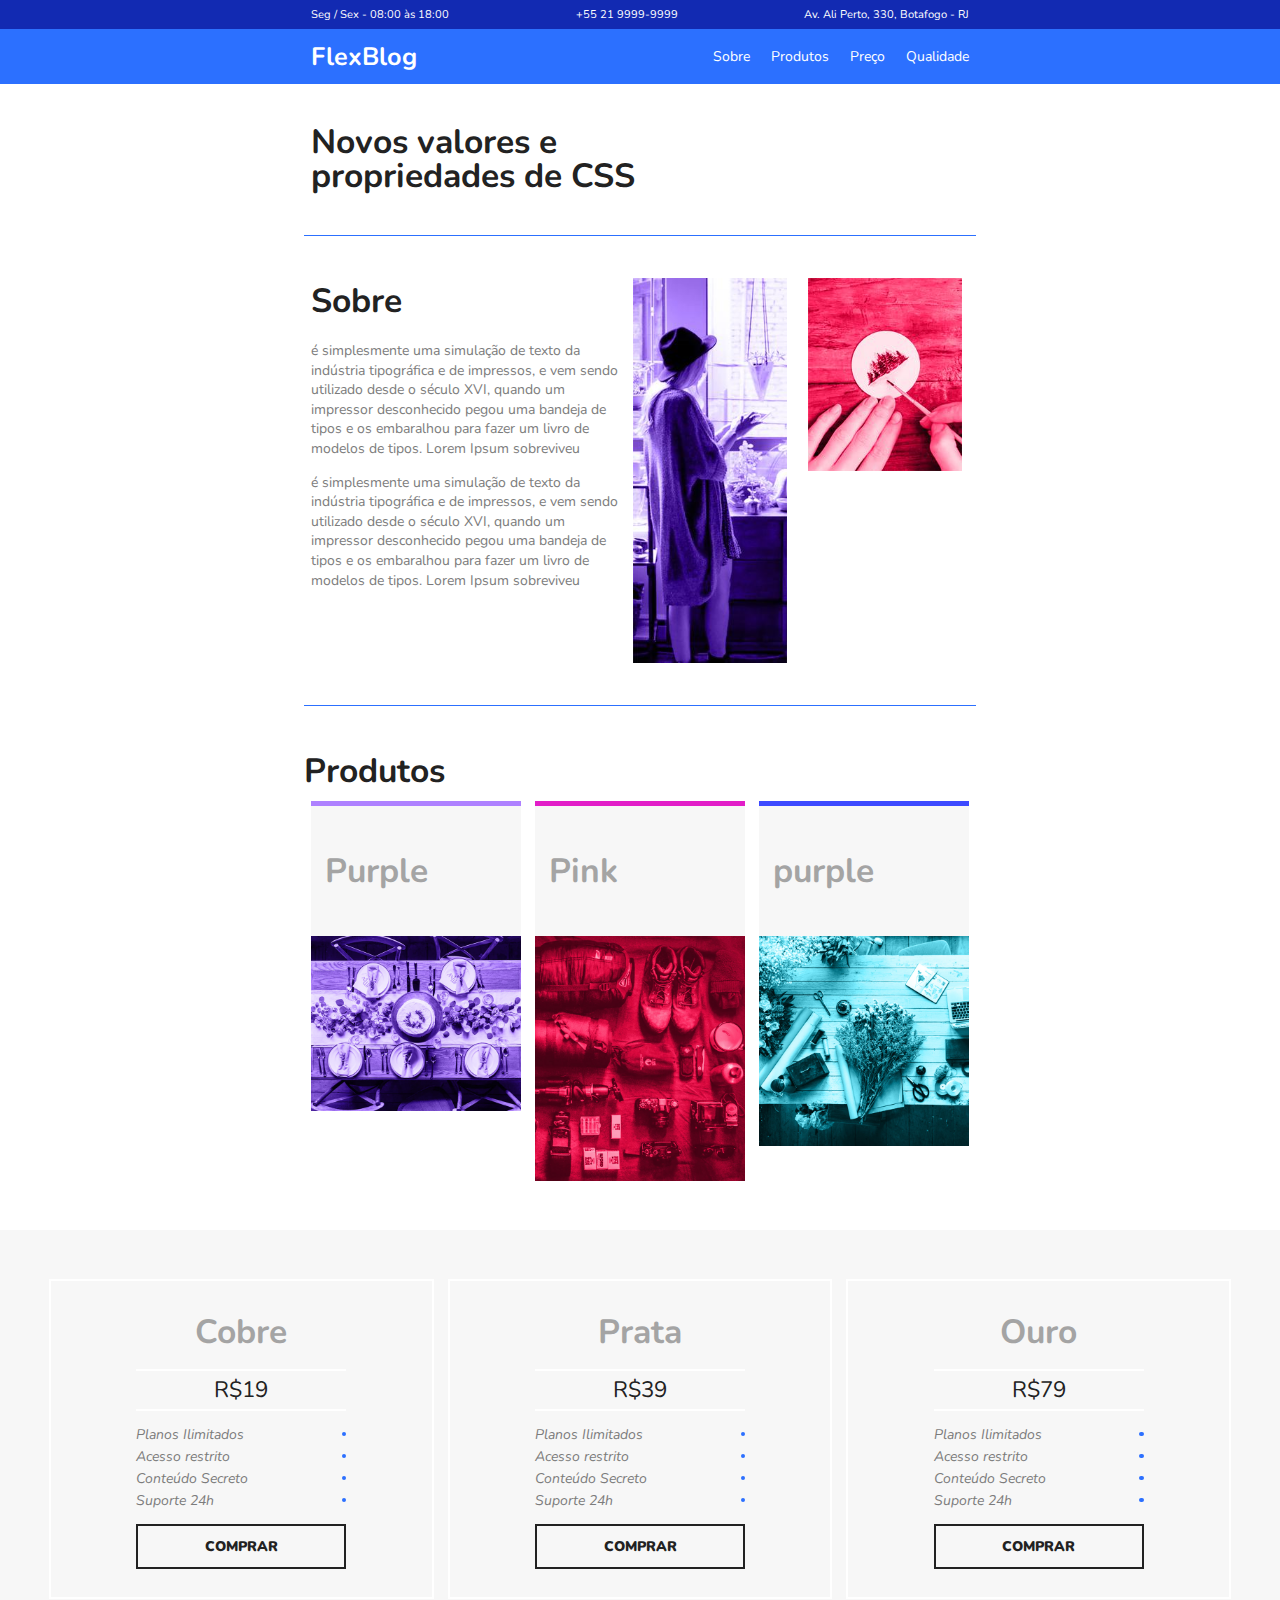
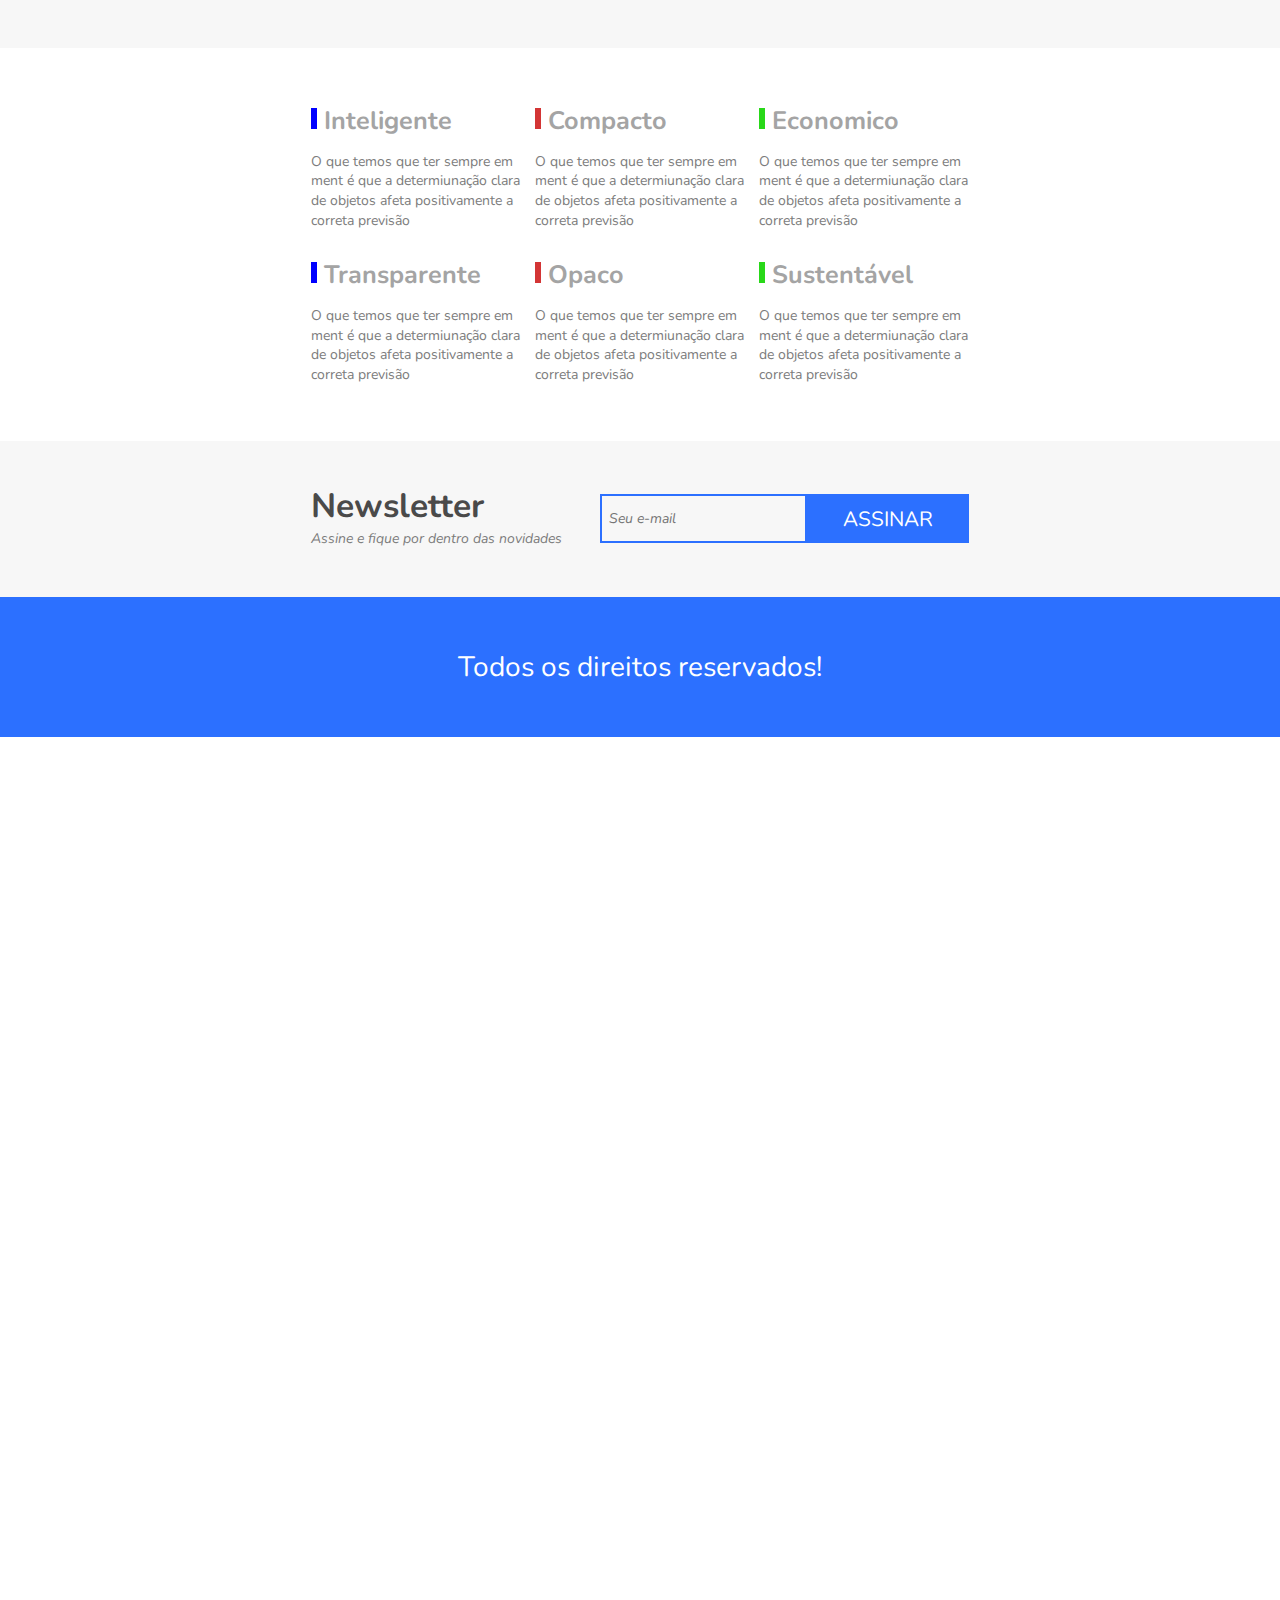
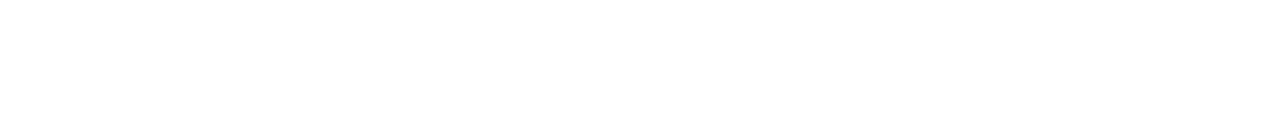
<file: index.html>
<!DOCTYPE html>
<html lang="en">
  <head>
    <link rel="preconnect" href="https://fonts.googleapis.com" />
    <link rel="preconnect" href="https://fonts.gstatic.com" crossorigin />

    <meta charset="UTF-8" />
    <meta
      name="viewport"
      content="width=device-width, initial-scale=1, shrink-to-fit=no"
    />
    <title>Flex Blog</title>
    <link rel="stylesheet" href="style.css" />

    <link
      href="https://fonts.googleapis.com/css2?family=Nunito:ital,wght@0,700;1,700&display=swap"
      rel="stylesheet"
    />
  </head>
  <body>
    <div class="superinfo-bg">
      <div class="superinfo">
        <p>Seg / Sex - 08:00 às 18:00</p>
        <a href="#">+55 21 9999-9999</a>
        <p>Av. Ali Perto, 330, Botafogo - RJ</p>
      </div>
    </div>

    <header class="menu-br">
      <div class="menu">
        <div class="menu-logo">
          <a href="#">FlexBlog</a>
        </div>
        <nav class="menu-nav">
          <ul>
            <li><a href="#sobre">Sobre</a></li>
            <li><a href="#produtos">Produtos</a></li>
            <li><a href="#precos">Preço</a></li>
            <li><a href="#qualidade">Qualidade</a></li>
          </ul>
        </nav>
      </div>
    </header>

    <h1 class="introducao">Novos valores e <br />propriedades de CSS</h1>

    <section class="sobre" id="sobre">
      <div class="sobre-info">
        <h1>Sobre</h1>
        <p>
          é simplesmente uma simulação de texto da indústria tipográfica e de
          impressos, e vem sendo utilizado desde o século XVI, quando um
          impressor desconhecido pegou uma bandeja de tipos e os embaralhou para
          fazer um livro de modelos de tipos. Lorem Ipsum sobreviveu
        </p>
        <p>
          é simplesmente uma simulação de texto da indústria tipográfica e de
          impressos, e vem sendo utilizado desde o século XVI, quando um
          impressor desconhecido pegou uma bandeja de tipos e os embaralhou para
          fazer um livro de modelos de tipos. Lorem Ipsum sobreviveu
        </p>
      </div>

      <div class="sobre-img">
        <img src="sobre1.jpg" alt="Sobre 1" />
      </div>
      <div class="sobre-img">
        <img src="sobre2.jpg" alt="Sobre 2" />
      </div>
    </section>

    <section class="produtos" id="produtos">
      <h1>Produtos</h1>
      <div class="produtos-container">
        <div class="produtos-item purple">
          <h2>Purple</h2>
          <img src="produtos1.jpg" alt="Produto 1" />
        </div>
        <div class="produtos-item pink">
          <h2>Pink</h2>
          <img src="produtos2.jpg" alt="Produto 2" />
        </div>
        <div class="produtos-item blue">
          <h2>purple</h2>
          <img src="produtos3.jpg" alt="Produto 3" />
        </div>
      </div>
    </section>

    <section class="preco" id="preco">
      <div class="preco-item">
        <h2>Cobre</h2>
        <span>R$19</span>
        <ul>
          <li>Planos Ilimitados</li>
          <li>Acesso restrito</li>
          <li>Conteúdo Secreto</li>
          <li>Suporte 24h</li>
        </ul>
        <a href="#">Comprar</a>
      </div>
      <div class="preco-item">
        <h2>Prata</h2>
        <span>R$39</span>
        <ul>
          <li>Planos Ilimitados</li>
          <li>Acesso restrito</li>
          <li>Conteúdo Secreto</li>
          <li>Suporte 24h</li>
        </ul>
        <a href="#">Comprar</a>
      </div>
      <div class="preco-item">
        <h2>Ouro</h2>
        <span>R$79</span>
        <ul>
          <li>Planos Ilimitados</li>
          <li>Acesso restrito</li>
          <li>Conteúdo Secreto</li>
          <li>Suporte 24h</li>
        </ul>
        <a href="#">Comprar</a>
      </div>
    </section>

    <section class="qualidade" id="qualidade">
      <div class="qualidade-item">
        <h2>Inteligente</h2>
        <p>
          O que temos que ter sempre em ment é que a determiunação clara de
          objetos afeta positivamente a correta previsão
        </p>
      </div>
      <div class="qualidade-item">
        <h2>Compacto</h2>
        <p>
          O que temos que ter sempre em ment é que a determiunação clara de
          objetos afeta positivamente a correta previsão
        </p>
      </div>
      <div class="qualidade-item">
        <h2>Economico</h2>
        <p>
          O que temos que ter sempre em ment é que a determiunação clara de
          objetos afeta positivamente a correta previsão
        </p>
      </div>
      <div class="qualidade-item">
        <h2>Transparente</h2>
        <p>
          O que temos que ter sempre em ment é que a determiunação clara de
          objetos afeta positivamente a correta previsão
        </p>
      </div>
      <div class="qualidade-item">
        <h2>Opaco</h2>
        <p>
          O que temos que ter sempre em ment é que a determiunação clara de
          objetos afeta positivamente a correta previsão
        </p>
      </div>
      <div class="qualidade-item">
        <h2>Sustentável</h2>
        <p>
          O que temos que ter sempre em ment é que a determiunação clara de
          objetos afeta positivamente a correta previsão
        </p>
      </div>
    </section>

    <section class="newsletter" id="newsletter">
      <div class="newsletter-info">
        <h1>Newsletter</h1>
        <p>Assine e fique por dentro das novidades</p>
      </div>
      <form class="newsletter-form">
        <input type="text" placeholder="Seu e-mail" />
        <button type="submit">Assinar</button>
      </form>
    </section>

    <footer class="footer">
      <p>Todos os direitos reservados!</p>
    </footer>
  </body>
</html>
</file>
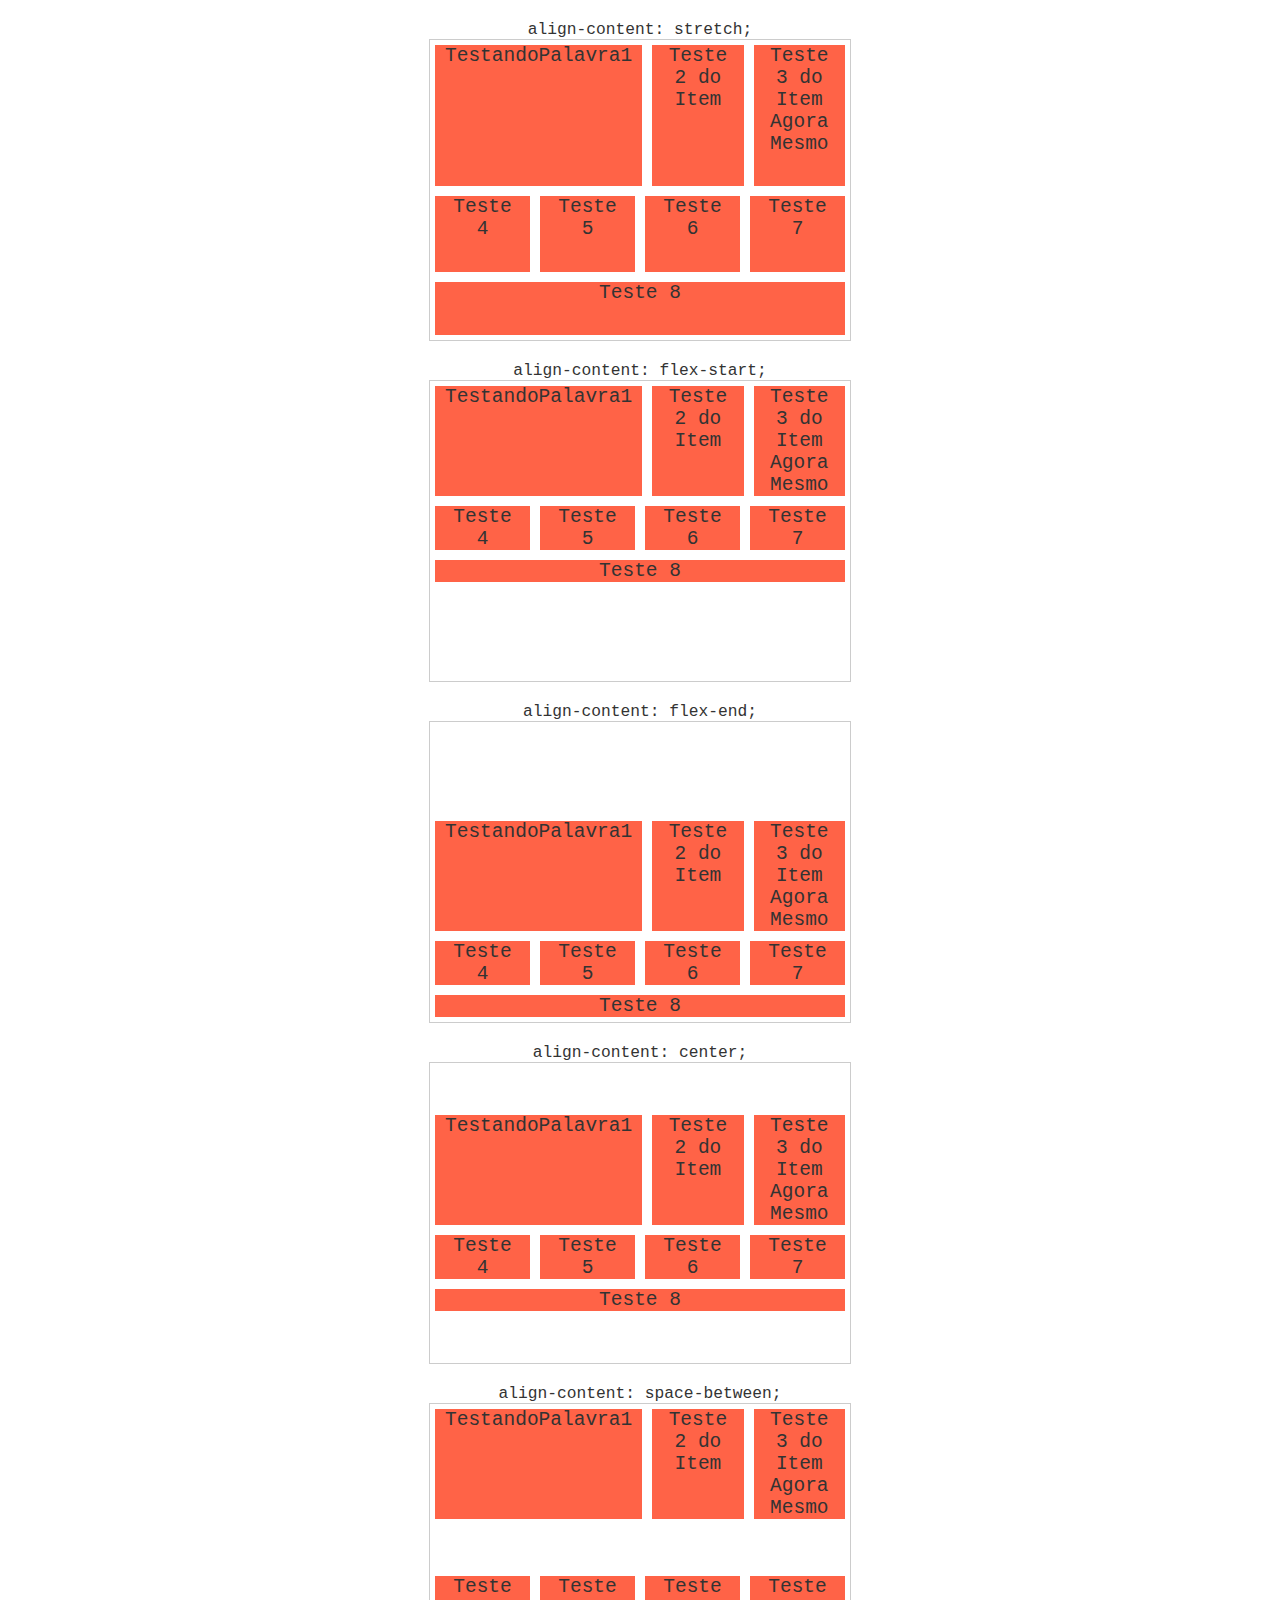
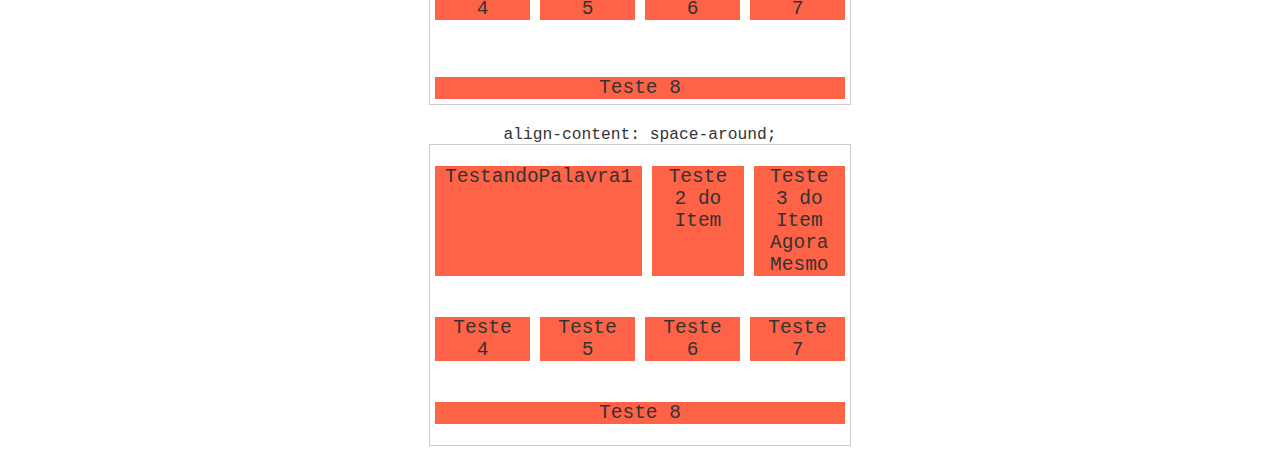
<file: aligncontent/index.html>
<!DOCTYPE html>
<html lang="en">
  <head>
    <meta charset="UTF-8" />
    <meta name="viewport" content="width=device-width, initial-scale=1.0" />
    <title>Document</title>
    <link rel="stylesheet" href="style.css" />
  </head>
  <body>
    <h1>align-content: stretch;</h1>
    <section class="container stretch">
      <div class="item">TestandoPalavra1</div>
      <div class="item">Teste 2 do Item</div>
      <div class="item">Teste 3 do Item Agora Mesmo</div>
      <div class="item">Teste 4</div>
      <div class="item">Teste 5</div>
      <div class="item">Teste 6</div>
      <div class="item">Teste 7</div>
      <div class="item">Teste 8</div>
    </section>

    <h1>align-content: flex-start;</h1>
    <section class="container flex-start">
      <div class="item">TestandoPalavra1</div>
      <div class="item">Teste 2 do Item</div>
      <div class="item">Teste 3 do Item Agora Mesmo</div>
      <div class="item">Teste 4</div>
      <div class="item">Teste 5</div>
      <div class="item">Teste 6</div>
      <div class="item">Teste 7</div>
      <div class="item">Teste 8</div>
    </section>

    <h1>align-content: flex-end;</h1>
    <section class="container flex-end">
      <div class="item">TestandoPalavra1</div>
      <div class="item">Teste 2 do Item</div>
      <div class="item">Teste 3 do Item Agora Mesmo</div>
      <div class="item">Teste 4</div>
      <div class="item">Teste 5</div>
      <div class="item">Teste 6</div>
      <div class="item">Teste 7</div>
      <div class="item">Teste 8</div>
    </section>

    <h1>align-content: center;</h1>
    <section class="container center">
      <div class="item">TestandoPalavra1</div>
      <div class="item">Teste 2 do Item</div>
      <div class="item">Teste 3 do Item Agora Mesmo</div>
      <div class="item">Teste 4</div>
      <div class="item">Teste 5</div>
      <div class="item">Teste 6</div>
      <div class="item">Teste 7</div>
      <div class="item">Teste 8</div>
    </section>

    <h1>align-content: space-between;</h1>
    <section class="container space-between">
      <div class="item">TestandoPalavra1</div>
      <div class="item">Teste 2 do Item</div>
      <div class="item">Teste 3 do Item Agora Mesmo</div>
      <div class="item">Teste 4</div>
      <div class="item">Teste 5</div>
      <div class="item">Teste 6</div>
      <div class="item">Teste 7</div>
      <div class="item">Teste 8</div>
    </section>

    <h1>align-content: space-around;</h1>
    <section class="container space-around">
      <div class="item">TestandoPalavra1</div>
      <div class="item">Teste 2 do Item</div>
      <div class="item">Teste 3 do Item Agora Mesmo</div>
      <div class="item">Teste 4</div>
      <div class="item">Teste 5</div>
      <div class="item">Teste 6</div>
      <div class="item">Teste 7</div>
      <div class="item">Teste 8</div>
    </section>
  </body>
</html>
</file>
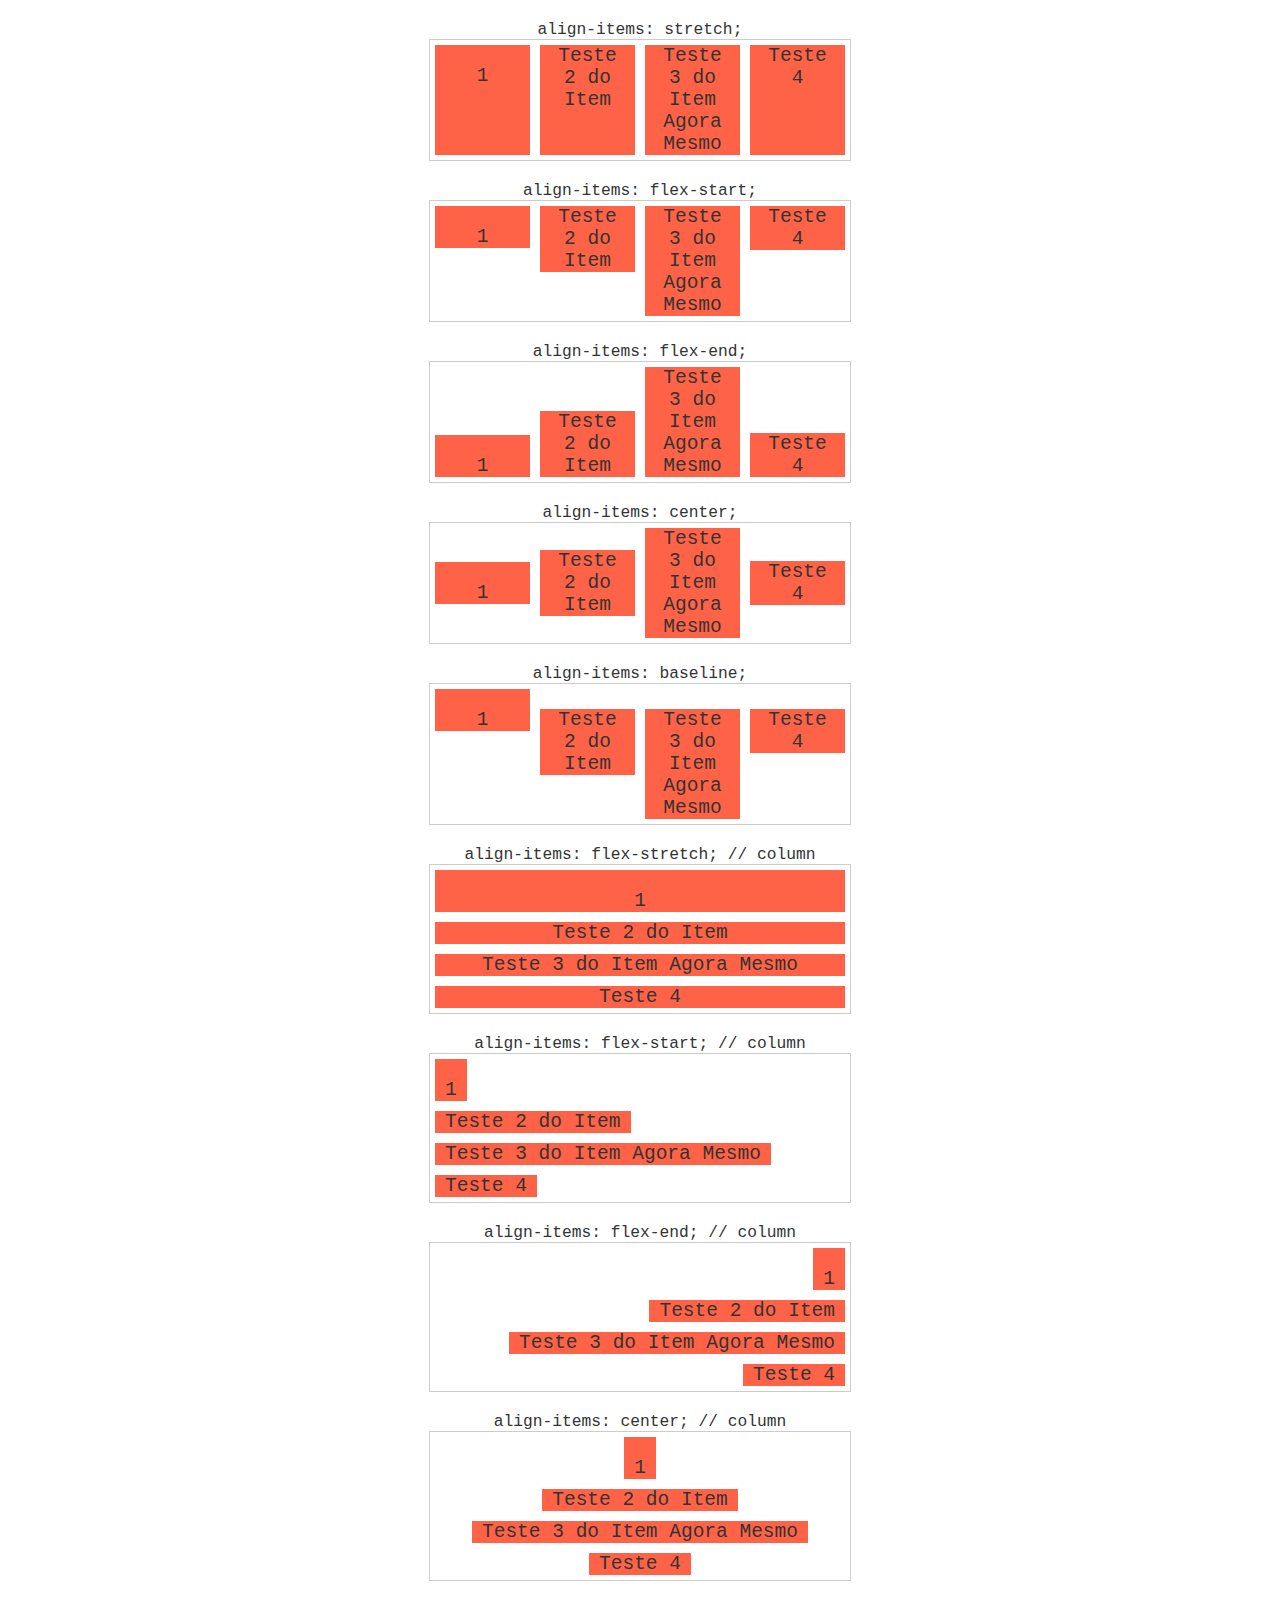
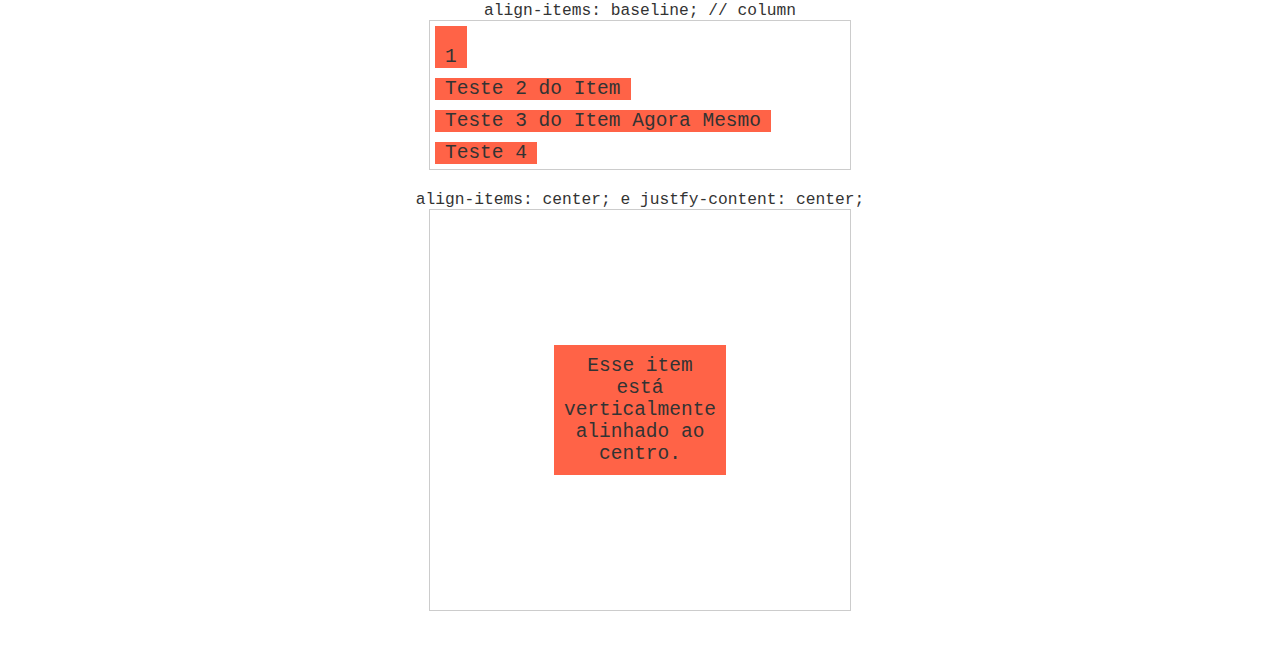
<file: alignitems/index.html>
<!DOCTYPE html>
<html lang="en">
  <head>
    <meta charset="UTF-8" />
    <meta name="viewport" content="width=device-width, initial-scale=1.0" />
    <title>Document</title>
    <link rel="stylesheet" href="style.css" />
  </head>
  <body>
    <h1>align-items: stretch;</h1>
    <section class="container stretch">
      <div class="item">1</div>
      <div class="item">Teste 2 do Item</div>
      <div class="item">Teste 3 do Item Agora Mesmo</div>
      <div class="item">Teste 4</div>
    </section>

    <h1>align-items: flex-start;</h1>
    <section class="container flex-start">
      <div class="item">1</div>
      <div class="item">Teste 2 do Item</div>
      <div class="item">Teste 3 do Item Agora Mesmo</div>
      <div class="item">Teste 4</div>
    </section>

    <h1>align-items: flex-end;</h1>
    <section class="container flex-end">
      <div class="item">1</div>
      <div class="item">Teste 2 do Item</div>
      <div class="item">Teste 3 do Item Agora Mesmo</div>
      <div class="item">Teste 4</div>
    </section>

    <h1>align-items: center;</h1>
    <section class="container center">
      <div class="item">1</div>
      <div class="item">Teste 2 do Item</div>
      <div class="item">Teste 3 do Item Agora Mesmo</div>
      <div class="item">Teste 4</div>
    </section>

    <h1>align-items: baseline;</h1>
    <section class="container baseline">
      <div class="item teste">1</div>
      <div class="item">Teste 2 do Item</div>
      <div class="item">Teste 3 do Item Agora Mesmo</div>
      <div class="item">Teste 4</div>
    </section>

    <h1>align-items: flex-stretch; // column</h1>
    <section class="container stretch column">
      <div class="item">1</div>
      <div class="item">Teste 2 do Item</div>
      <div class="item">Teste 3 do Item Agora Mesmo</div>
      <div class="item">Teste 4</div>
    </section>

    <h1>align-items: flex-start; // column</h1>
    <section class="container flex-start column">
      <div class="item">1</div>
      <div class="item">Teste 2 do Item</div>
      <div class="item">Teste 3 do Item Agora Mesmo</div>
      <div class="item">Teste 4</div>
    </section>

    <h1>align-items: flex-end; // column</h1>
    <section class="container flex-end column">
      <div class="item">1</div>
      <div class="item">Teste 2 do Item</div>
      <div class="item">Teste 3 do Item Agora Mesmo</div>
      <div class="item">Teste 4</div>
    </section>

    <h1>align-items: center; // column</h1>
    <section class="container center column">
      <div class="item">1</div>
      <div class="item">Teste 2 do Item</div>
      <div class="item">Teste 3 do Item Agora Mesmo</div>
      <div class="item">Teste 4</div>
    </section>

    <h1>align-items: baseline; // column</h1>
    <section class="container baseline column">
      <div class="item teste">1</div>
      <div class="item">Teste 2 do Item</div>
      <div class="item">Teste 3 do Item Agora Mesmo</div>
      <div class="item">Teste 4</div>
    </section>

    <h1>align-items: center; e justfy-content: center;</h1>
    <section class="container alinhamento-central">
      <div class="item">Esse item está verticalmente alinhado ao centro.</div>
    </section>
  </body>
</html>
</file>
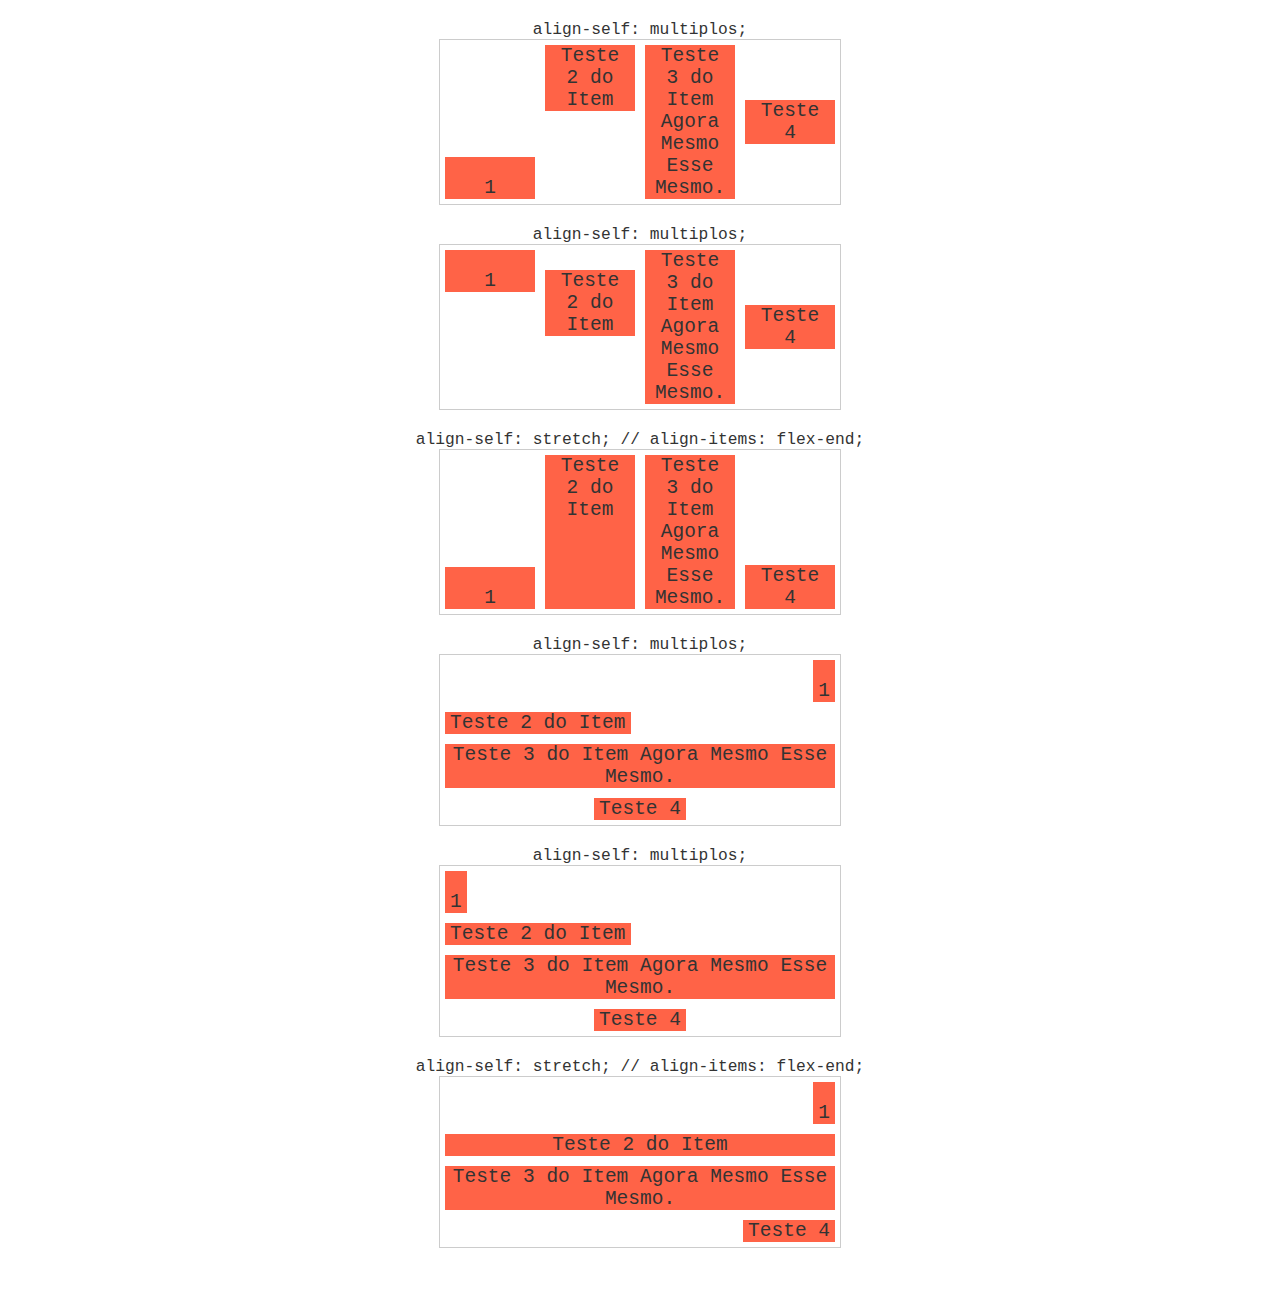
<file: alignself/index.html>
<!DOCTYPE html>
<html lang="en">
  <head>
    <meta charset="UTF-8" />
    <meta name="viewport" content="width=device-width, initial-scale=1.0" />
    <title>Document</title>
    <link rel="stylesheet" href="style.css" />
  </head>
  <body>
    <h1>align-self: multiplos;</h1>
    <section class="container">
      <div class="item flex-end">1</div>
      <div class="item flex-start">Teste 2 do Item</div>
      <div class="item">Teste 3 do Item Agora Mesmo Esse Mesmo.</div>
      <div class="item center">Teste 4</div>
    </section>

    <h1>align-self: multiplos;</h1>
    <section class="container">
      <div class="item baseline">1</div>
      <div class="item baseline">Teste 2 do Item</div>
      <div class="item">Teste 3 do Item Agora Mesmo Esse Mesmo.</div>
      <div class="item center">Teste 4</div>
    </section>

    <h1>align-self: stretch; // align-items: flex-end;</h1>
    <section class="container align-items">
      <div class="item">1</div>
      <div class="item stretch">Teste 2 do Item</div>
      <div class="item">Teste 3 do Item Agora Mesmo Esse Mesmo.</div>
      <div class="item">Teste 4</div>
    </section>

    <h1>align-self: multiplos;</h1>
    <section class="container column">
      <div class="item flex-end">1</div>
      <div class="item flex-start">Teste 2 do Item</div>
      <div class="item">Teste 3 do Item Agora Mesmo Esse Mesmo.</div>
      <div class="item center">Teste 4</div>
    </section>

    <h1>align-self: multiplos;</h1>
    <section class="container column">
      <div class="item baseline">1</div>
      <div class="item baseline">Teste 2 do Item</div>
      <div class="item">Teste 3 do Item Agora Mesmo Esse Mesmo.</div>
      <div class="item center">Teste 4</div>
    </section>

    <h1>align-self: stretch; // align-items: flex-end;</h1>
    <section class="container column align-items">
      <div class="item">1</div>
      <div class="item stretch">Teste 2 do Item</div>
      <div class="item">Teste 3 do Item Agora Mesmo Esse Mesmo.</div>
      <div class="item">Teste 4</div>
    </section>
  </body>
</html>
</file>
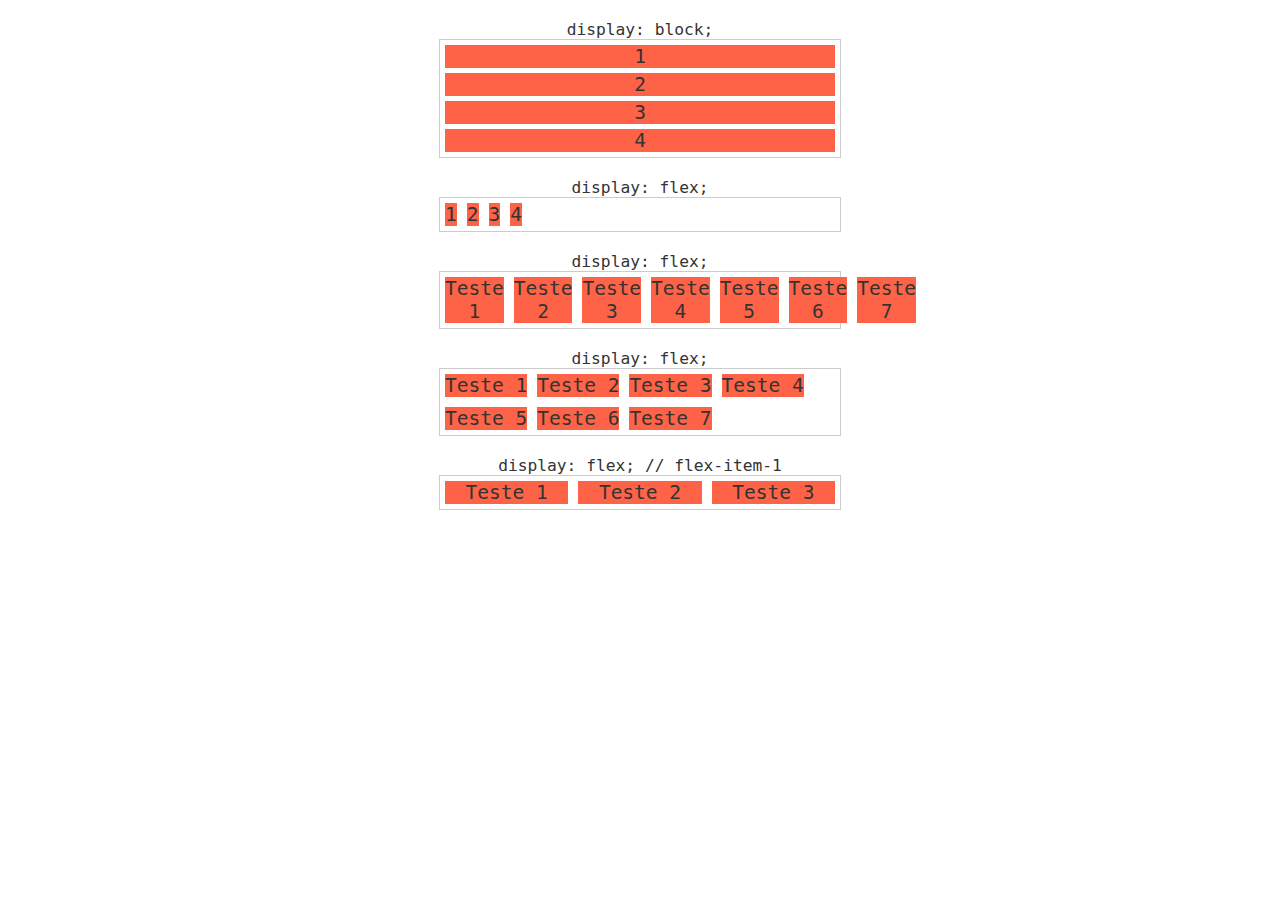
<file: displayflex/index.html>
<!DOCTYPE html>
<html lang="pt-br">
  <head>
    <meta charset="UTF-8" />
    <meta name="viewport" content="width=device-width, initial-scale=1.0" />
    <title>CSS Flexbox - Origamid</title>
    <link rel="stylesheet" href="style.css" />
  </head>
  <body>
    <h1>display: block;</h1>
    <section class="container">
      <div class="item">1</div>
      <div class="item">2</div>
      <div class="item">3</div>
      <div class="item">4</div>
    </section>

    <h1>display: flex;</h1>
    <section class="container flex">
      <div class="item">1</div>
      <div class="item">2</div>
      <div class="item">3</div>
      <div class="item">4</div>
    </section>

    <h1>display: flex;</h1>
    <section class="container flex">
      <div class="item">Teste 1</div>
      <div class="item">Teste 2</div>
      <div class="item">Teste 3</div>
      <div class="item">Teste 4</div>
      <div class="item">Teste 5</div>
      <div class="item">Teste 6</div>
      <div class="item">Teste 7</div>
    </section>

    <h1>display: flex;</h1>
    <section class="container flex flex-wrap">
      <div class="item">Teste 1</div>
      <div class="item">Teste 2</div>
      <div class="item">Teste 3</div>
      <div class="item">Teste 4</div>
      <div class="item">Teste 5</div>
      <div class="item">Teste 6</div>
      <div class="item">Teste 7</div>
    </section>

    <h1>display: flex; // flex-item-1</h1>
    <section class="container flex">
      <div class="item flex-item-1">Teste 1</div>
      <div class="item flex-item-1">Teste 2</div>
      <div class="item flex-item-1">Teste 3</div>
    </section>
  </body>
</html>
</file>
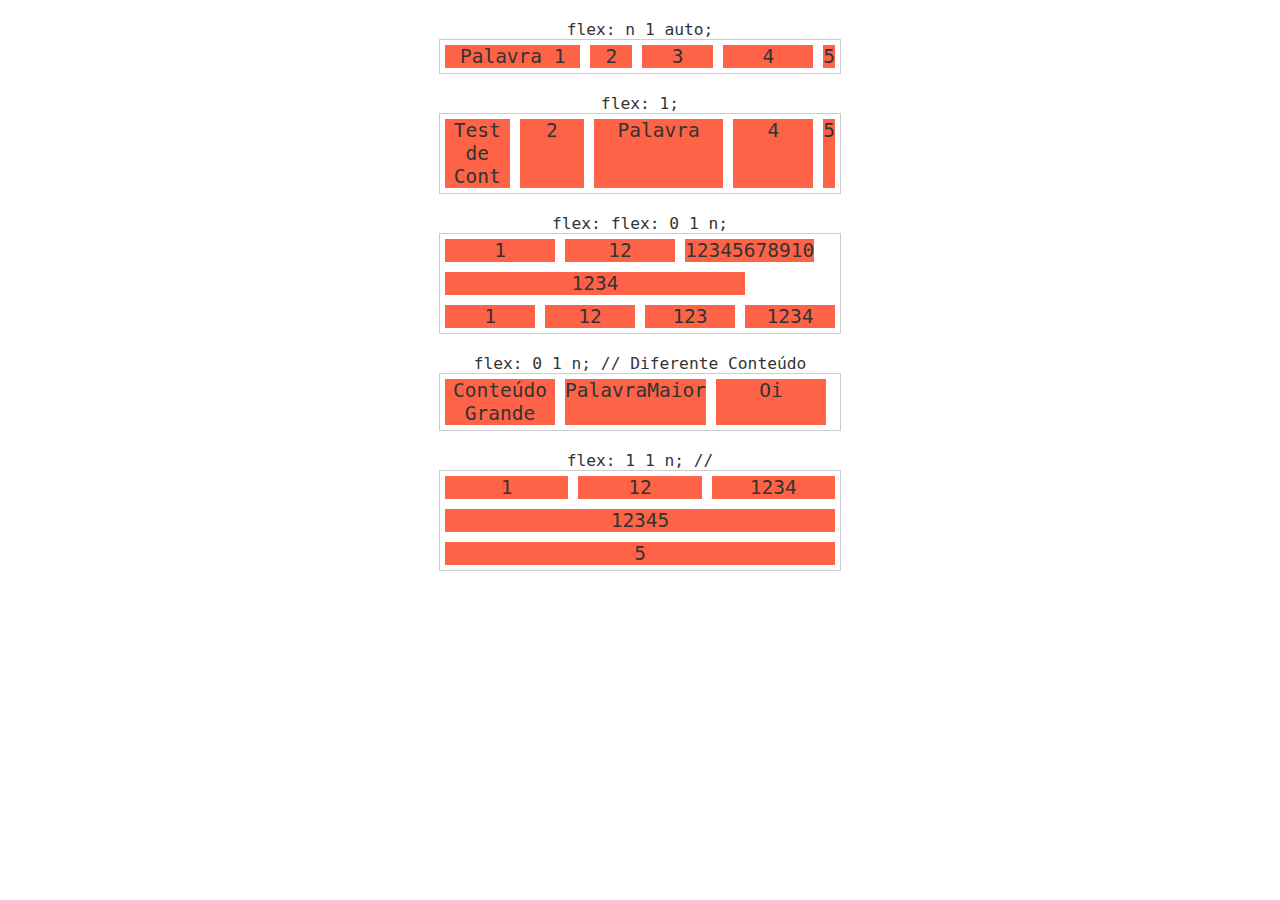
<file: flex/index.html>
<!DOCTYPE html>
<html lang="en">
  <head>
    <meta charset="UTF-8" />
    <meta name="viewport" content="width=device-width, initial-scale=1.0" />
    <title>Document</title>
    <link rel="stylesheet" href="style.css" />
  </head>
  <body>
    <h1>flex: n 1 auto;</h1>
    <section class="container">
      <div class="item basis-auto">Palavra 1</div>
      <div class="item basis-auto">2</div>
      <div class="item basis-auto-grow-2">3</div>
      <div class="item basis-auto-width">4</div>
      <div class="item basis-auto-grow-0">5</div>
    </section>

    <h1>flex: 1;</h1>
    <section class="container">
      <div class="item basis-0">Test de Cont</div>
      <div class="item basis-0">2</div>
      <div class="item basis-0-grow-2">Palavra</div>
      <div class="item basis-0-width">4</div>
      <div class="item basis-0-grow-0">5</div>
    </section>

    <h1>flex: flex: 0 1 n;</h1>
    <section class="container basis-numero-container">
      <div class="item basis-110">1</div>
      <div class="item basis-110">12</div>
      <div class="item basis-110">12345678910</div>
      <div class="item basis-300">1234</div>
      <div class="item basis-110-porcento">1</div>
      <div class="item basis-110-porcento">12</div>
      <div class="item basis-110-porcento">123</div>
      <div class="item basis-110-porcento">1234</div>
    </section>

    <h1>flex: 0 1 n; // Diferente Conteúdo</h1>
    <section class="container basis-numero-container">
      <div class="item basis-110">Conteúdo Grande</div>
      <div class="item basis-110">PalavraMaior</div>
      <div class="item basis-110">Oi</div>
    </section>

    <h1>flex: 1 1 n; //</h1>
    <section class="container basis-numero-container">
      <div class="item basis-110-grow-1">1</div>
      <div class="item basis-110-grow-1">12</div>
      <div class="item basis-110-grow-1">1234</div>
      <div class="item basis-110-grow-1">12345</div>
      <div class="item basis-600-grow-1">5</div>
    </section>
  </body>
</html>
</file>
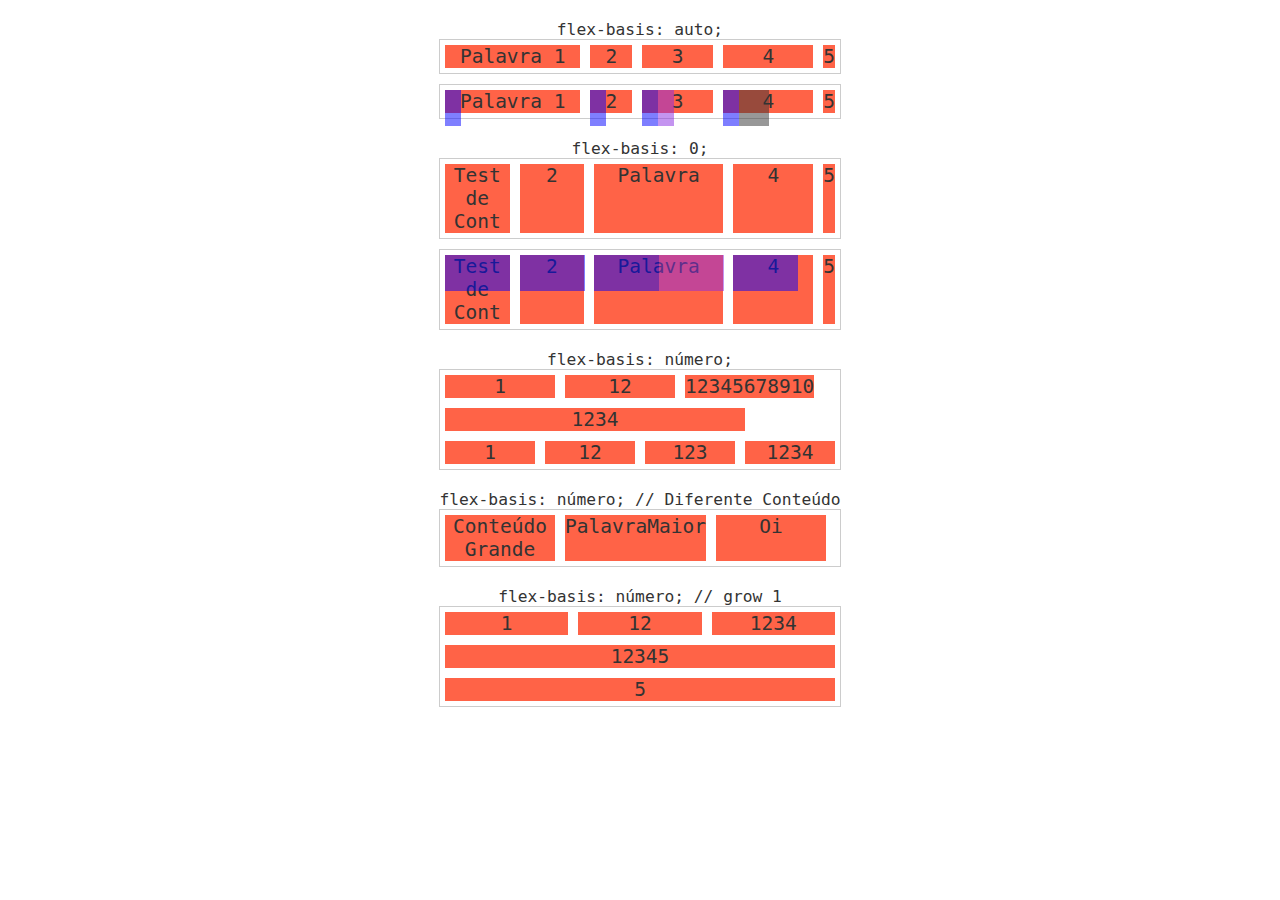
<file: flexbasis/index.html>
<!DOCTYPE html>
<html lang="en">
  <head>
    <meta charset="UTF-8" />
    <meta name="viewport" content="width=device-width, initial-scale=1.0" />
    <title>Document</title>
    <link rel="stylesheet" href="style.css" />
  </head>
  <body>
    <h1>flex-basis: auto;</h1>
    <section class="container">
      <div class="item basis-auto">Palavra 1</div>
      <div class="item basis-auto">2</div>
      <div class="item basis-auto-grow-2">3</div>
      <div class="item basis-auto-width">4</div>
      <div class="item basis-auto-grow-0">5</div>
    </section>

    <section class="container overlay">
      <div class="item basis-auto">Palavra 1</div>
      <div class="item basis-auto">2</div>
      <div class="item basis-auto-grow-2">3</div>
      <div class="item basis-auto-width">4</div>
      <div class="item basis-auto-grow-0">5</div>
    </section>

    <h1>flex-basis: 0;</h1>
    <section class="container">
      <div class="item basis-0">Test de Cont</div>
      <div class="item basis-0">2</div>
      <div class="item basis-0-grow-2">Palavra</div>
      <div class="item basis-0-width">4</div>
      <div class="item basis-0-grow-0">5</div>
    </section>

    <section class="container overlay">
      <div class="item basis-0">Test de Cont</div>
      <div class="item basis-0">2</div>
      <div class="item basis-0-grow-2">Palavra</div>
      <div class="item basis-0-width">4</div>
      <div class="item basis-0-grow-0">5</div>
    </section>

    <h1>flex-basis: número;</h1>
    <section class="container basis-numero-container">
      <div class="item basis-110">1</div>
      <div class="item basis-110">12</div>
      <div class="item basis-110">12345678910</div>
      <div class="item basis-300">1234</div>
      <div class="item basis-110-porcento">1</div>
      <div class="item basis-110-porcento">12</div>
      <div class="item basis-110-porcento">123</div>
      <div class="item basis-110-porcento">1234</div>
    </section>

    <h1>flex-basis: número; // Diferente Conteúdo</h1>
    <section class="container basis-numero-container">
      <div class="item basis-110">Conteúdo Grande</div>
      <div class="item basis-110">PalavraMaior</div>
      <div class="item basis-110">Oi</div>
    </section>

    <h1>flex-basis: número; // grow 1</h1>
    <section class="container basis-numero-container">
      <div class="item basis-110-grow-1">1</div>
      <div class="item basis-110-grow-1">12</div>
      <div class="item basis-110-grow-1">1234</div>
      <div class="item basis-110-grow-1">12345</div>
      <div class="item basis-600-grow-1">5</div>
    </section>
  </body>
</html>
</file>
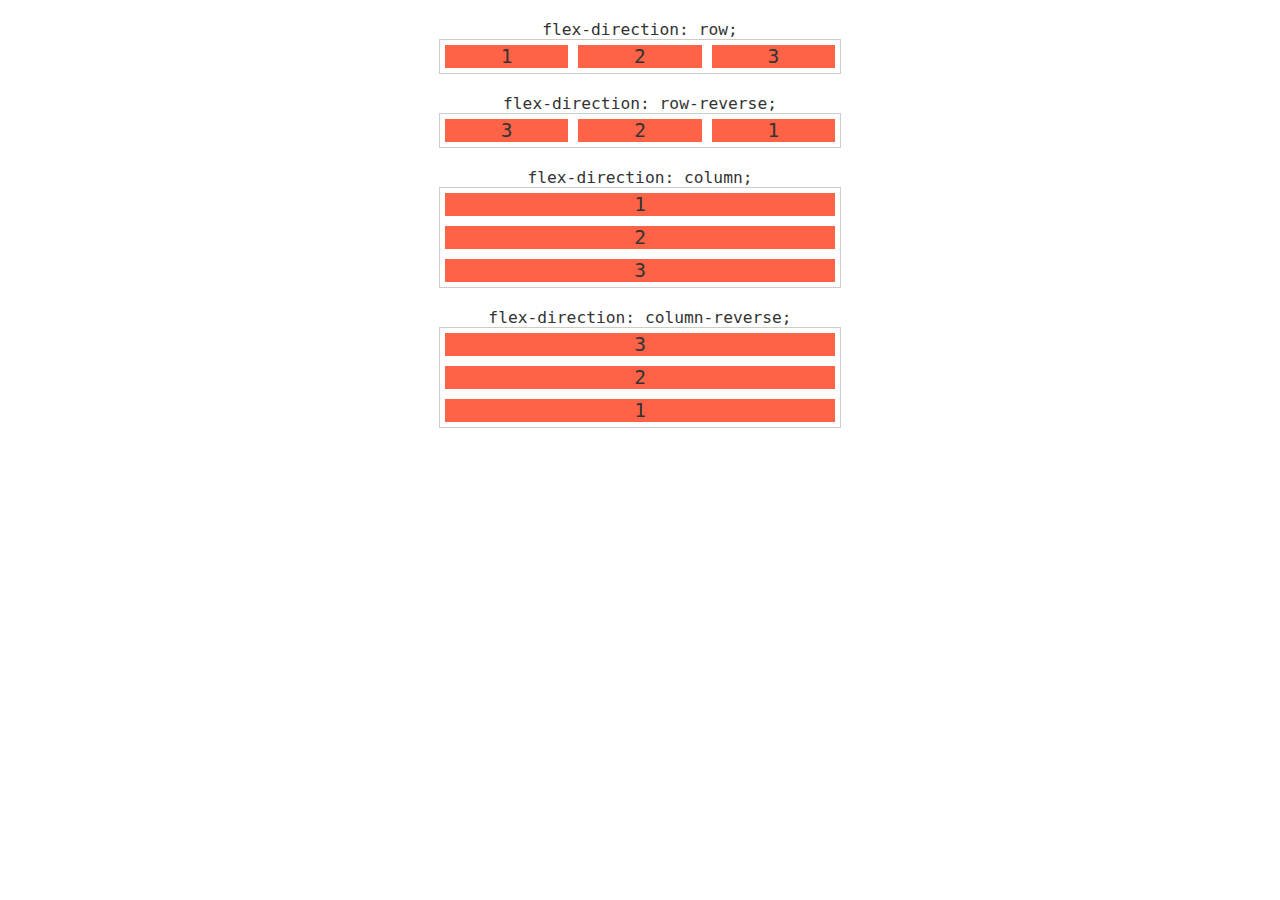
<file: flexdirection/index.html>
<!DOCTYPE html>
<html lang="pt-br">
  <head>
    <meta charset="UTF-8" />
    <meta name="viewport" content="width=device-width, initial-scale=1.0" />
    <title>CSS Flexbox - Origamid</title>
    <link rel="stylesheet" href="style.css" />
  </head>
  <body>
    <h1>flex-direction: row;</h1>
    <section class="container row">
      <div class="item">1</div>
      <div class="item">2</div>
      <div class="item">3</div>
    </section>

    <h1>flex-direction: row-reverse;</h1>
    <section class="container row-reverse">
      <div class="item">1</div>
      <div class="item">2</div>
      <div class="item">3</div>
    </section>

    <h1>flex-direction: column;</h1>
    <section class="container column">
      <div class="item">1</div>
      <div class="item">2</div>
      <div class="item">3</div>
    </section>

    <h1>flex-direction: column-reverse;</h1>
    <section class="container column-reverse">
      <div class="item">1</div>
      <div class="item">2</div>
      <div class="item">3</div>
    </section>
  </body>
</html>
</file>
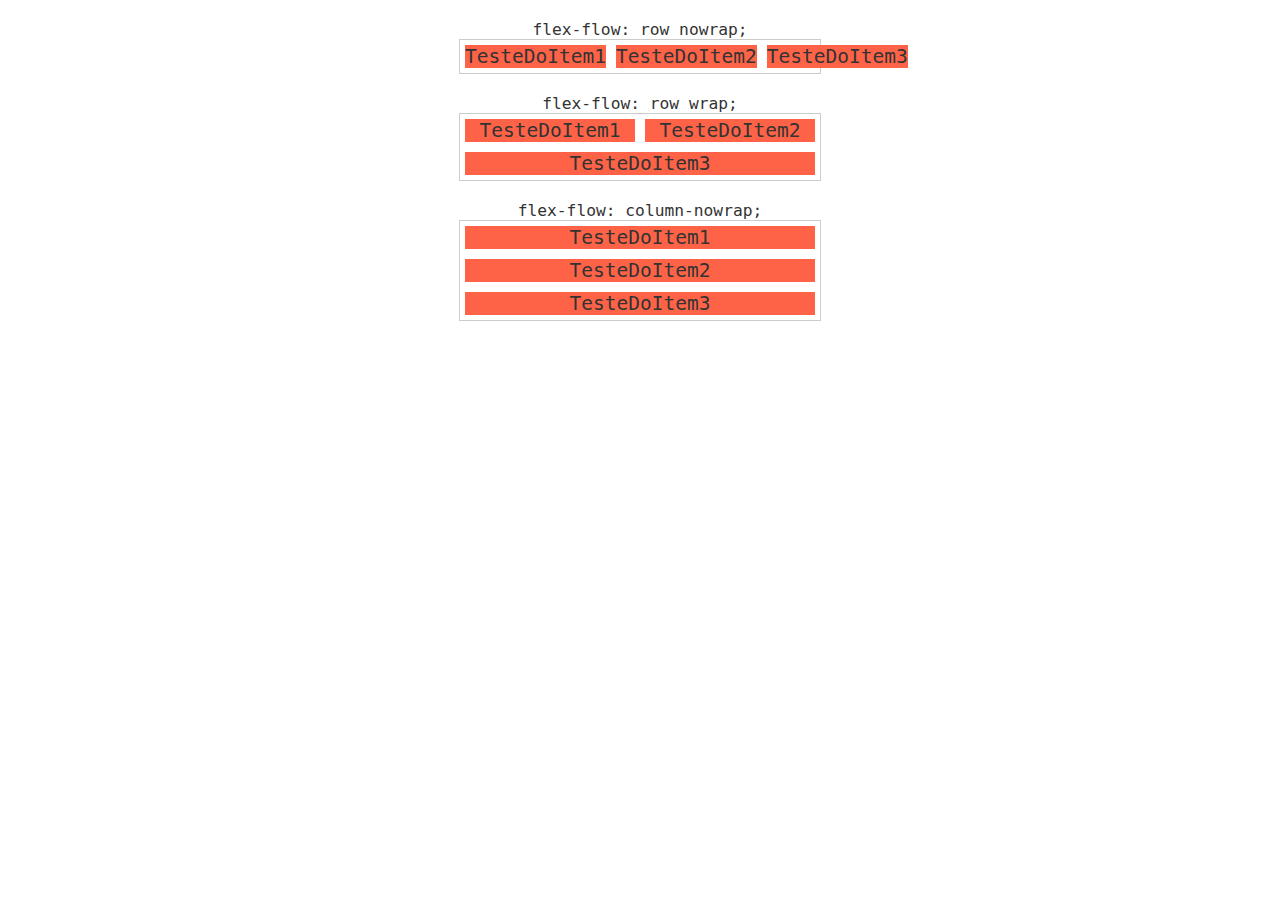
<file: flexflow/index.html>
<!DOCTYPE html>
<html lang="en">
  <head>
    <meta charset="UTF-8" />
    <meta name="viewport" content="width=device-width, initial-scale=1.0" />
    <title>Document</title>
    <link rel="stylesheet" href="style.css" />
  </head>
  <body>
    <h1>flex-flow: row nowrap;</h1>
    <section class="container row-nowrap">
      <div class="item">TesteDoItem1</div>
      <div class="item">TesteDoItem2</div>
      <div class="item">TesteDoItem3</div>
    </section>

    <h1>flex-flow: row wrap;</h1>
    <section class="container row-wrap">
      <div class="item">TesteDoItem1</div>
      <div class="item">TesteDoItem2</div>
      <div class="item">TesteDoItem3</div>
    </section>

    <h1>flex-flow: column-nowrap;</h1>
    <section class="container column-nowrap">
      <div class="item">TesteDoItem1</div>
      <div class="item">TesteDoItem2</div>
      <div class="item">TesteDoItem3</div>
    </section>
  </body>
</html>
</file>
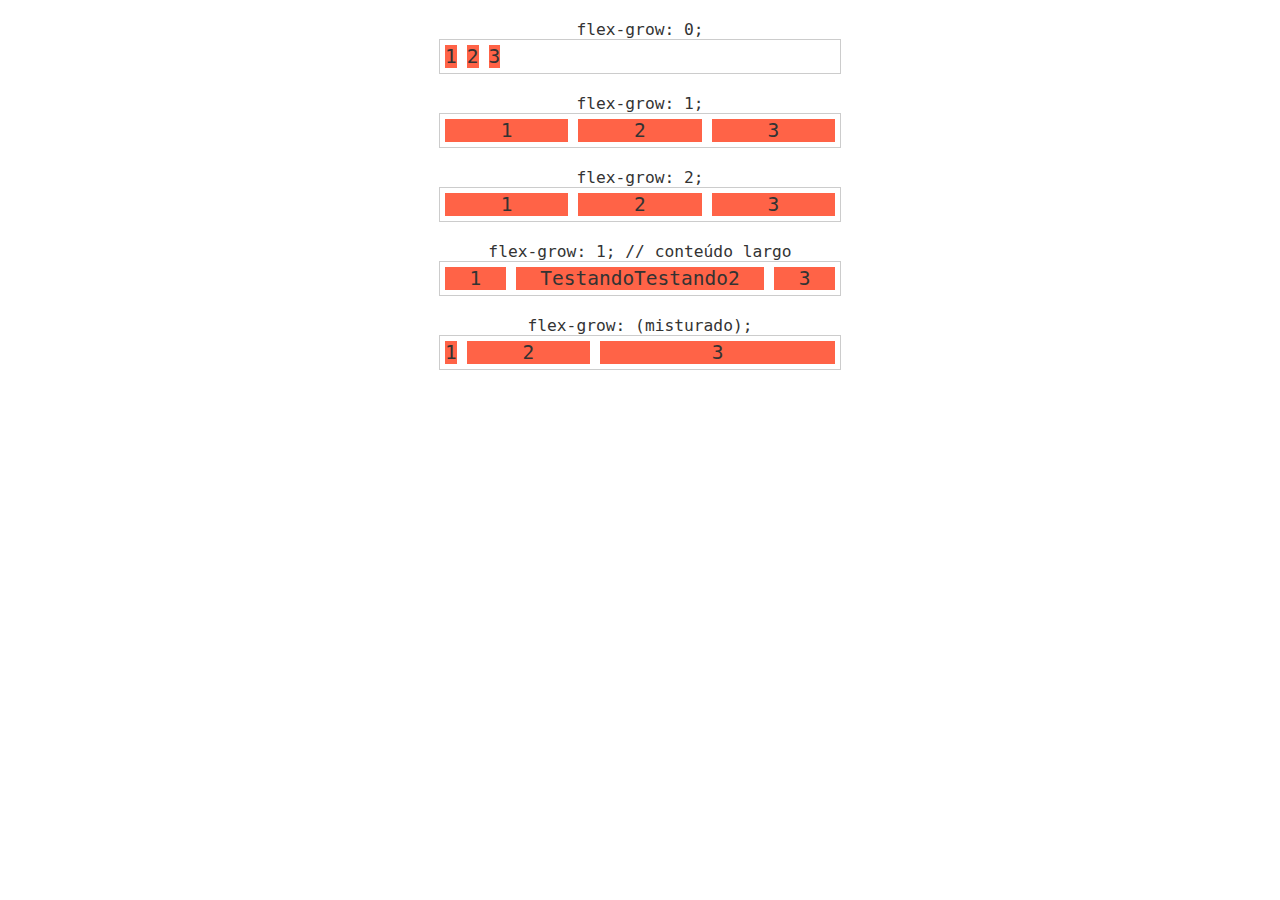
<file: flexgrow/index.html>
<!DOCTYPE html>
<html lang="en">
  <head>
    <meta charset="UTF-8" />
    <meta name="viewport" content="width=device-width, initial-scale=1.0" />
    <title>Document</title>
    <link rel="stylesheet" href="style.css" />
  </head>
  <body>
    <h1>flex-grow: 0;</h1>
    <section class="container">
      <div class="item grow0">1</div>
      <div class="item grow0">2</div>
      <div class="item grow0">3</div>
    </section>

    <h1>flex-grow: 1;</h1>
    <section class="container">
      <div class="item grow1">1</div>
      <div class="item grow1">2</div>
      <div class="item grow1">3</div>
    </section>

    <h1>flex-grow: 2;</h1>
    <section class="container column">
      <div class="item grow2">1</div>
      <div class="item grow2">2</div>
      <div class="item grow2">3</div>
    </section>

    <h1>flex-grow: 1; // conteúdo largo</h1>
    <section class="container column-reverse">
      <div class="item grow1">1</div>
      <div class="item grow1">TestandoTestando2</div>
      <div class="item grow1">3</div>
    </section>

    <h1>flex-grow: (misturado);</h1>
    <section class="container column-reverse">
      <div class="item grow0">1</div>
      <div class="item grow1">2</div>
      <div class="item grow2">3</div>
    </section>
  </body>
</html>
</file>
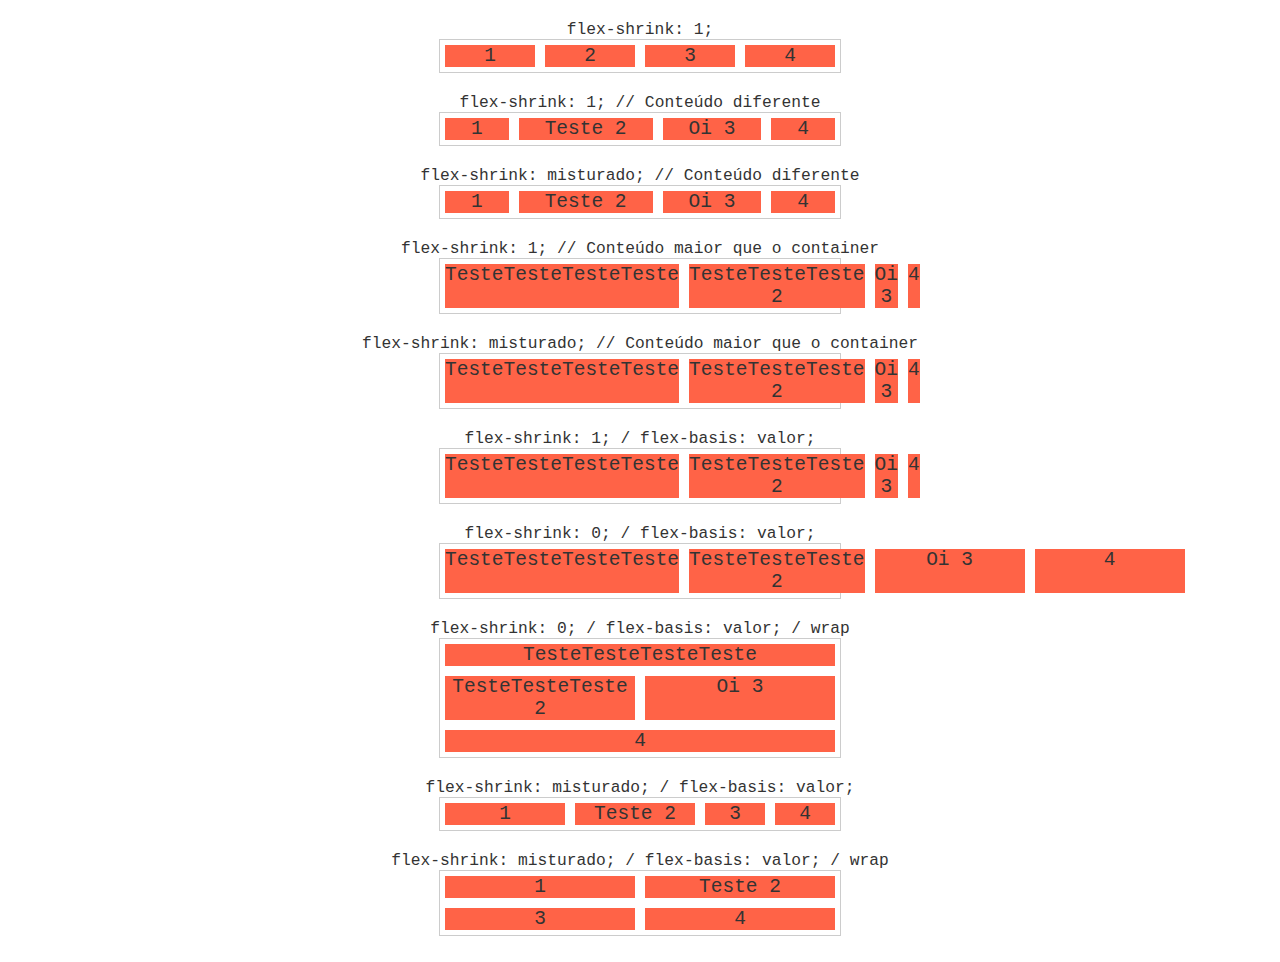
<file: flexshrink/index.html>
<!DOCTYPE html>
<html lang="en">
  <head>
    <meta charset="UTF-8" />
    <meta name="viewport" content="width=device-width, initial-scale=1.0" />
    <title>Document</title>
    <link rel="stylesheet" href="style.css" />
  </head>
  <body>
    <h1>flex-shrink: 1;</h1>
    <section class="container">
      <div class="item shrink-1">1</div>
      <div class="item shrink-1">2</div>
      <div class="item shrink-1">3</div>
      <div class="item shrink-1">4</div>
    </section>

    <h1>flex-shrink: 1; // Conteúdo diferente</h1>
    <section class="container">
      <div class="item shrink-1">1</div>
      <div class="item shrink-1">Teste 2</div>
      <div class="item shrink-1">Oi 3</div>
      <div class="item shrink-1">4</div>
    </section>

    <h1>flex-shrink: misturado; // Conteúdo diferente</h1>
    <section class="container">
      <div class="item shrink-1">1</div>
      <div class="item shrink-1">Teste 2</div>
      <div class="item shrink-3">Oi 3</div>
      <div class="item shrink-3">4</div>
    </section>

    <h1>flex-shrink: 1; // Conteúdo maior que o container</h1>
    <section class="container">
      <div class="item shrink-1">TesteTesteTesteTeste</div>
      <div class="item shrink-1">TesteTesteTeste 2</div>
      <div class="item shrink-1">Oi 3</div>
      <div class="item shrink-1">4</div>
    </section>

    <h1>flex-shrink: misturado; // Conteúdo maior que o container</h1>
    <section class="container">
      <div class="item shrink-1">TesteTesteTesteTeste</div>
      <div class="item shrink-1">TesteTesteTeste 2</div>
      <div class="item shrink-3">Oi 3</div>
      <div class="item shrink-3">4</div>
    </section>

    <h1>flex-shrink: 1; / flex-basis: valor;</h1>
    <section class="container">
      <div class="item shrink-1-basis">TesteTesteTesteTeste</div>
      <div class="item shrink-1-basis">TesteTesteTeste 2</div>
      <div class="item shrink-1-basis">Oi 3</div>
      <div class="item shrink-1-basis">4</div>
    </section>

    <h1>flex-shrink: 0; / flex-basis: valor;</h1>
    <section class="container">
      <div class="item shrink-0-basis">TesteTesteTesteTeste</div>
      <div class="item shrink-0-basis">TesteTesteTeste 2</div>
      <div class="item shrink-0-basis">Oi 3</div>
      <div class="item shrink-0-basis">4</div>
    </section>

    <h1>flex-shrink: 0; / flex-basis: valor; / wrap</h1>
    <section class="container flex-wrap">
      <div class="item shrink-0-basis">TesteTesteTesteTeste</div>
      <div class="item shrink-0-basis">TesteTesteTeste 2</div>
      <div class="item shrink-0-basis">Oi 3</div>
      <div class="item shrink-0-basis">4</div>
    </section>

    <h1>flex-shrink: misturado; / flex-basis: valor;</h1>
    <section class="container">
      <div class="item shrink-1-basis">1</div>
      <div class="item shrink-1-basis">Teste 2</div>
      <div class="item shrink-3-basis">3</div>
      <div class="item shrink-3-basis">4</div>
    </section>

    <h1>flex-shrink: misturado; / flex-basis: valor; / wrap</h1>
    <section class="container flex-wrap">
      <div class="item shrink-1-basis">1</div>
      <div class="item shrink-1-basis">Teste 2</div>
      <div class="item shrink-3-basis">3</div>
      <div class="item shrink-3-basis">4</div>
    </section>
  </body>
</html>
</file>
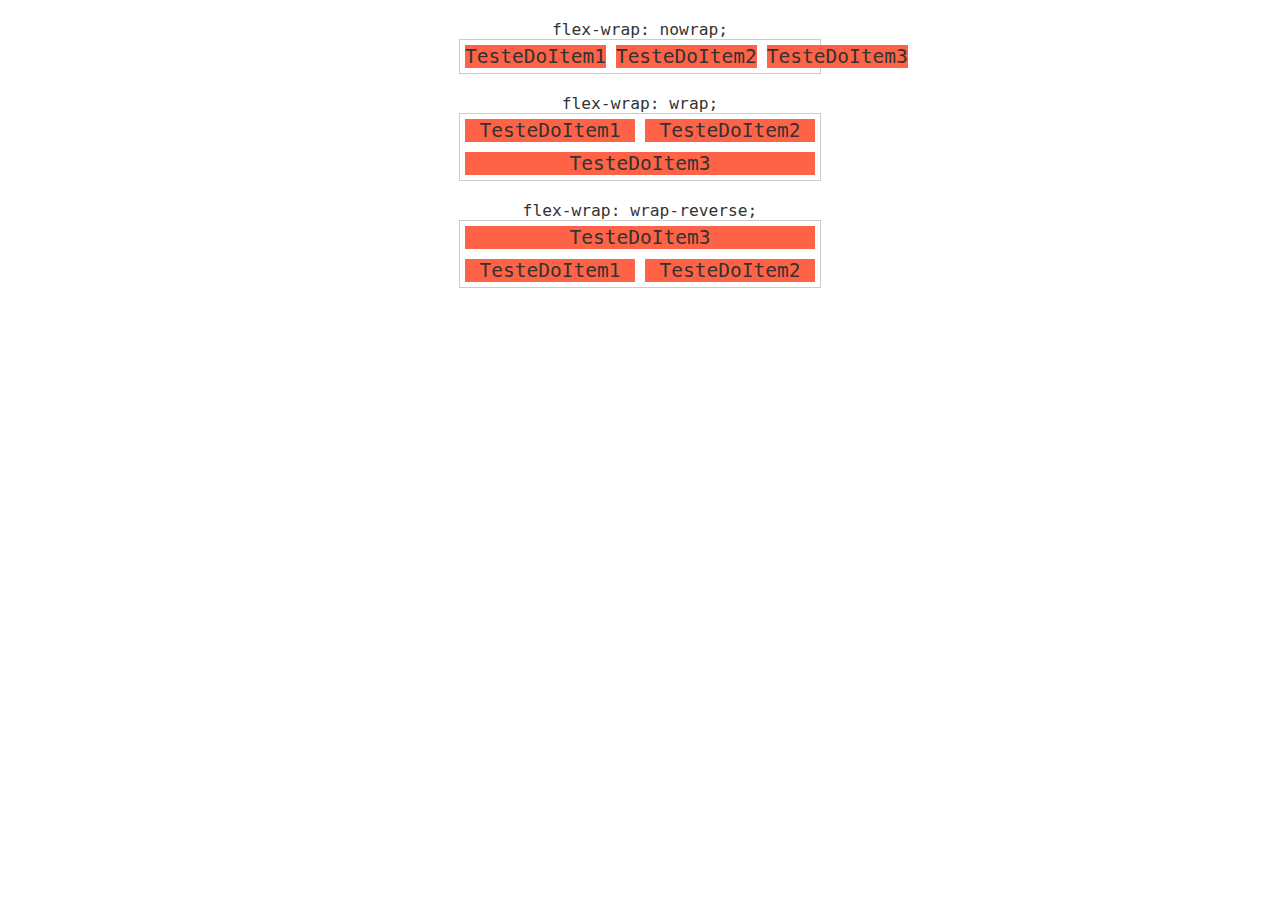
<file: flexwrap/index.html>
<!DOCTYPE html>
<html lang="pt-br">
  <head>
    <meta charset="UTF-8" />
    <meta name="viewport" content="width=device-width, initial-scale=1.0" />
    <title>CSS Flexbox - Origamid</title>
    <link rel="stylesheet" href="style.css" />
  </head>
  <body>

    <h1>flex-wrap: nowrap;</h1>
<section class="container nowrap">
<!-- O nome grudado foi necessário pois eu preciso definir um conteúdo que não possa ser quebrado. Como uma palavra ou uma imagem. Se fosse uma frase, ele quebraria as linhas da frase antes de ultrapassar o container.	 -->
	<div class="item">TesteDoItem1</div>
	<div class="item">TesteDoItem2</div>
	<div class="item">TesteDoItem3</div>
</section>

<h1>flex-wrap: wrap;</h1>
<section class="container wrap">
	<div class="item">TesteDoItem1</div>
	<div class="item">TesteDoItem2</div>
	<div class="item">TesteDoItem3</div>
</section>

<h1>flex-wrap: wrap-reverse;</h1>
<section class="container wrap-reverse">
	<div class="item">TesteDoItem1</div>
	<div class="item">TesteDoItem2</div>
	<div class="item">TesteDoItem3</div>
</section>

  </body>
</html>
</file>
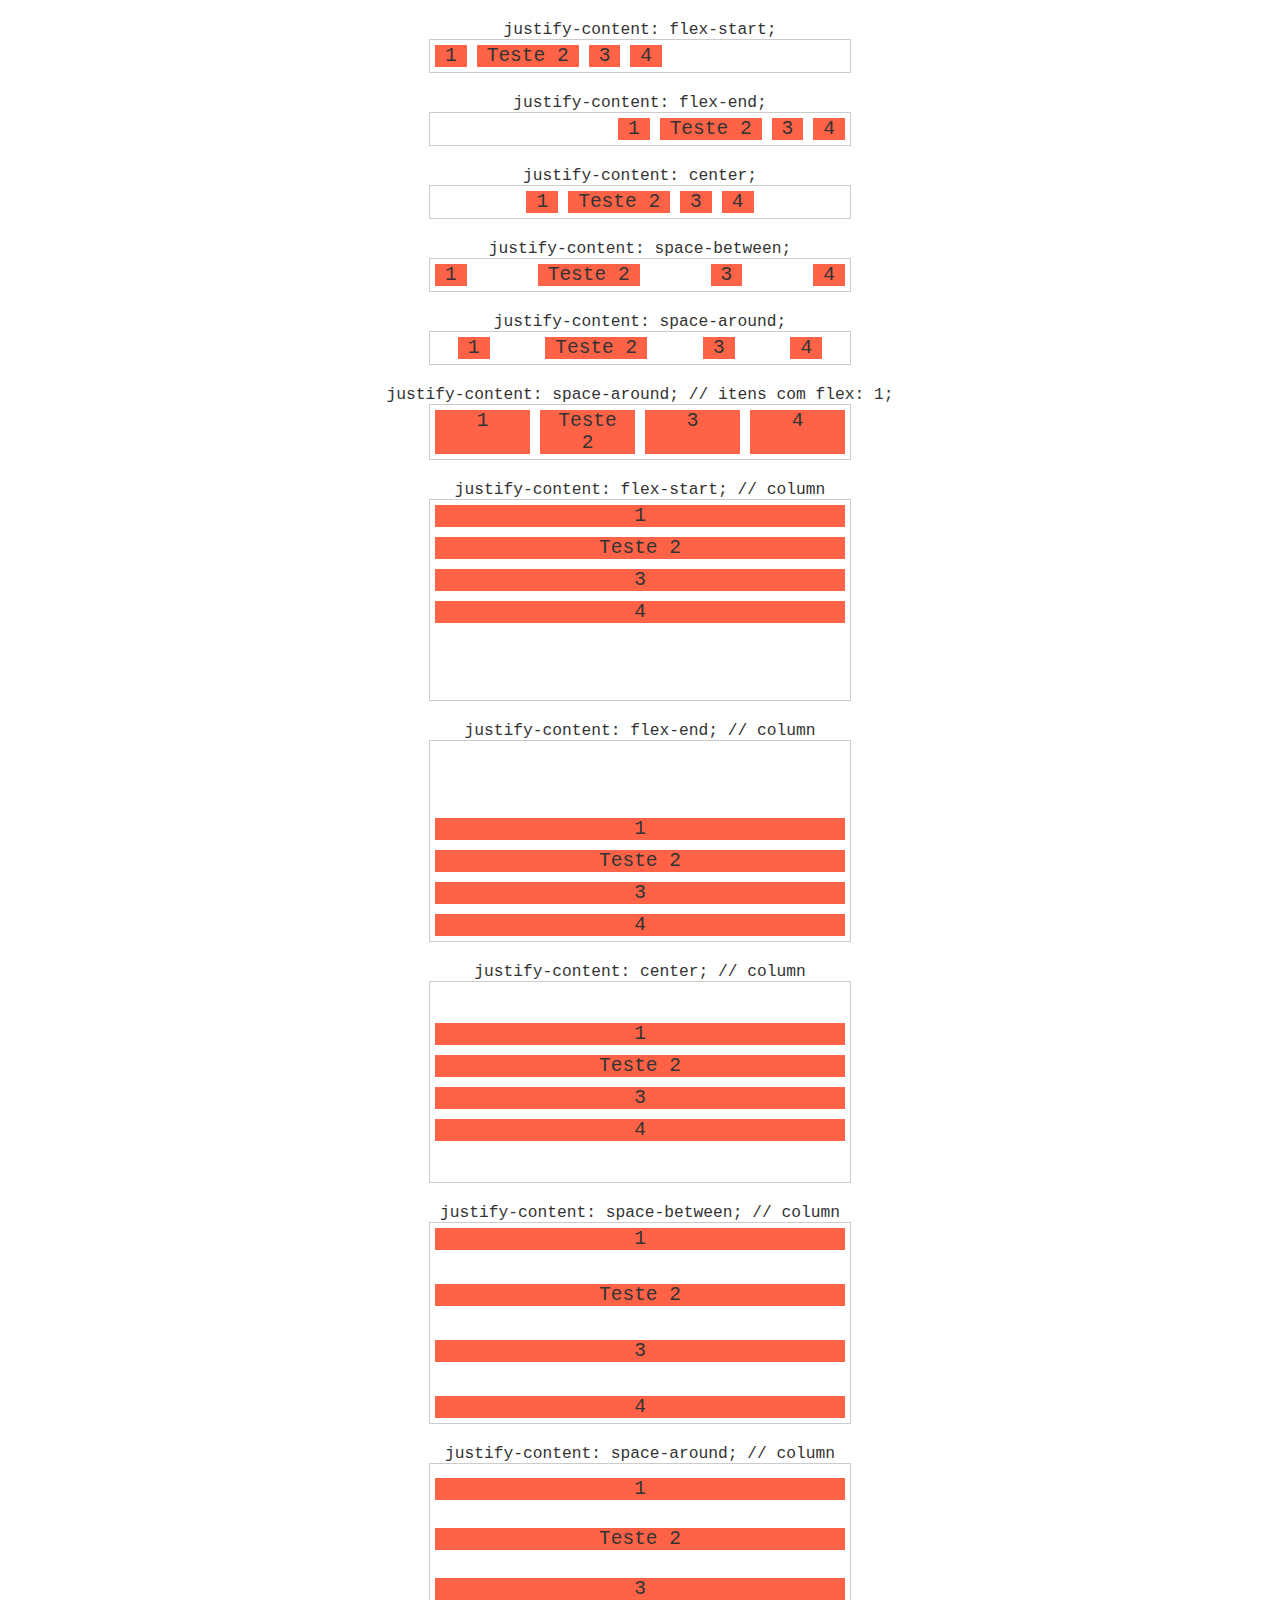
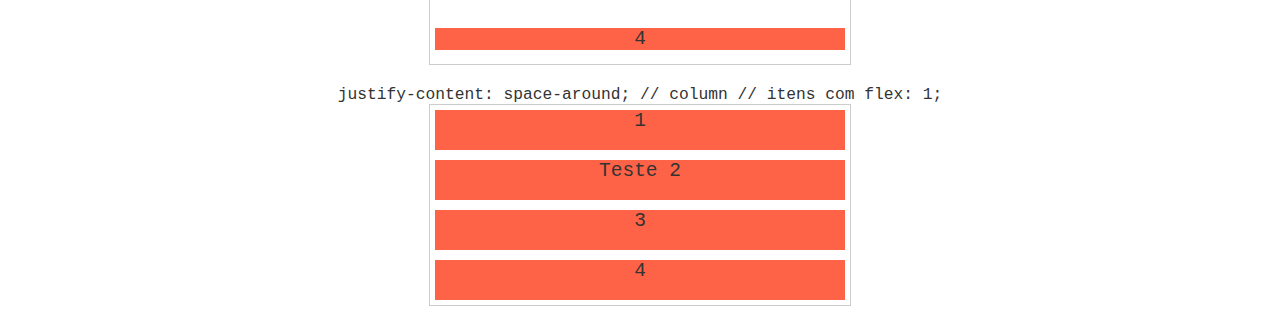
<file: justifycontent/index.html>
<!DOCTYPE html>
<html lang="en">
  <head>
    <meta charset="UTF-8" />
    <meta name="viewport" content="width=device-width, initial-scale=1.0" />
    <title>Document</title>
    <link rel="stylesheet" href="style.css" />
  </head>
  <body>
    <h1>justify-content: flex-start;</h1>
    <section class="container flex-start">
      <div class="item">1</div>
      <div class="item">Teste 2</div>
      <div class="item">3</div>
      <div class="item">4</div>
    </section>

    <h1>justify-content: flex-end;</h1>
    <section class="container flex-end">
      <div class="item">1</div>
      <div class="item">Teste 2</div>
      <div class="item">3</div>
      <div class="item">4</div>
    </section>

    <h1>justify-content: center;</h1>
    <section class="container center">
      <div class="item">1</div>
      <div class="item">Teste 2</div>
      <div class="item">3</div>
      <div class="item">4</div>
    </section>

    <h1>justify-content: space-between;</h1>
    <section class="container space-between">
      <div class="item">1</div>
      <div class="item">Teste 2</div>
      <div class="item">3</div>
      <div class="item">4</div>
    </section>

    <h1>justify-content: space-around;</h1>
    <section class="container space-around">
      <div class="item">1</div>
      <div class="item">Teste 2</div>
      <div class="item">3</div>
      <div class="item">4</div>
    </section>

    <h1>justify-content: space-around; // itens com flex: 1;</h1>
    <section class="container space-around">
      <div class="item flex">1</div>
      <div class="item flex">Teste 2</div>
      <div class="item flex">3</div>
      <div class="item flex">4</div>
    </section>

    <h1>justify-content: flex-start; // column</h1>
    <section class="container flex-start column">
      <div class="item">1</div>
      <div class="item">Teste 2</div>
      <div class="item">3</div>
      <div class="item">4</div>
    </section>

    <h1>justify-content: flex-end; // column</h1>
    <section class="container flex-end column">
      <div class="item">1</div>
      <div class="item">Teste 2</div>
      <div class="item">3</div>
      <div class="item">4</div>
    </section>

    <h1>justify-content: center; // column</h1>
    <section class="container center column">
      <div class="item">1</div>
      <div class="item">Teste 2</div>
      <div class="item">3</div>
      <div class="item">4</div>
    </section>

    <h1>justify-content: space-between; // column</h1>
    <section class="container space-between column">
      <div class="item">1</div>
      <div class="item">Teste 2</div>
      <div class="item">3</div>
      <div class="item">4</div>
    </section>

    <h1>justify-content: space-around; // column</h1>
    <section class="container space-around column">
      <div class="item">1</div>
      <div class="item">Teste 2</div>
      <div class="item">3</div>
      <div class="item">4</div>
    </section>

    <h1>justify-content: space-around; // column // itens com flex: 1;</h1>
    <section class="container space-around column">
      <div class="item flex">1</div>
      <div class="item flex">Teste 2</div>
      <div class="item flex">3</div>
      <div class="item flex">4</div>
    </section>
  </body>
</html>
</file>
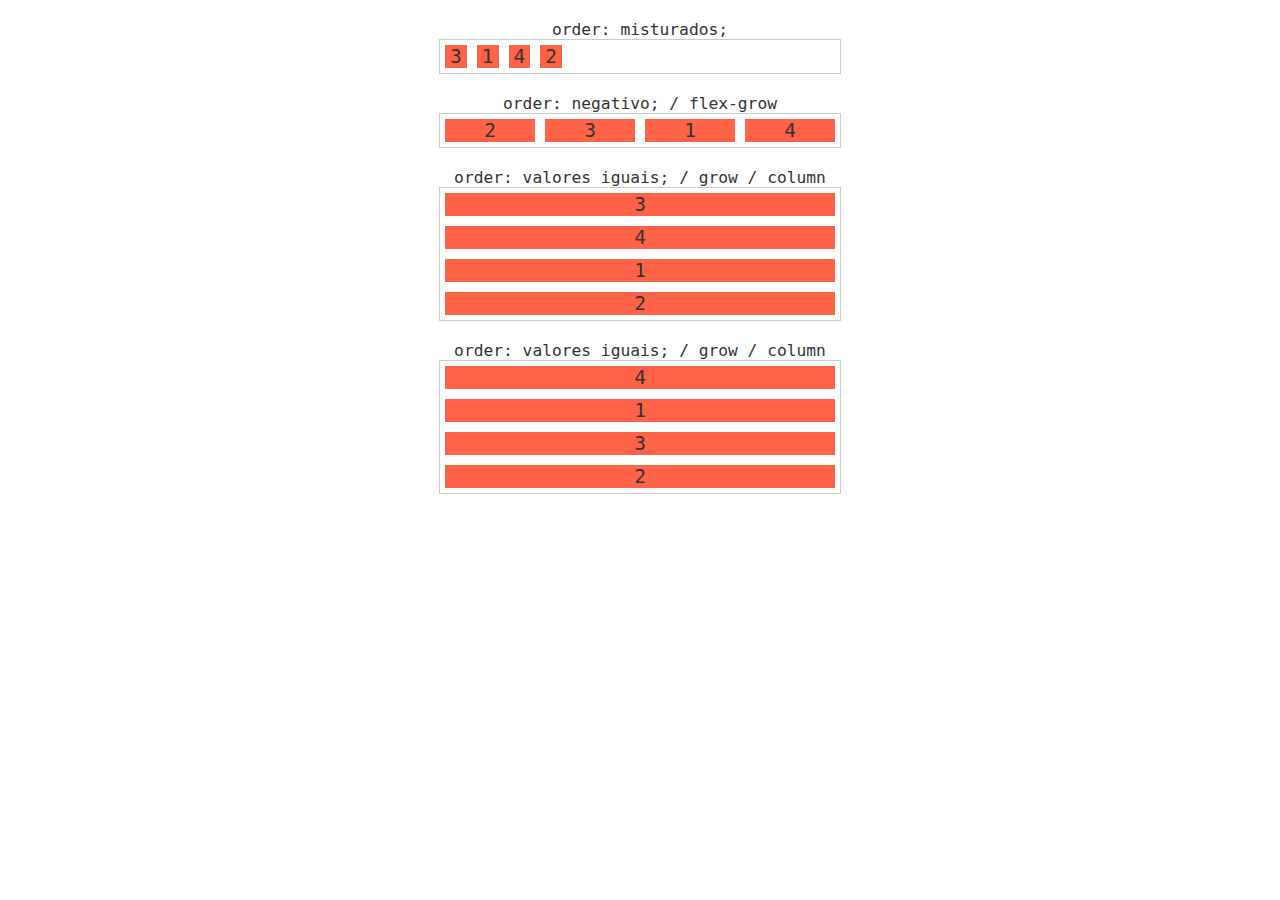
<file: order/index.html>
<!DOCTYPE html>
<html lang="en">
  <head>
    <meta charset="UTF-8" />
    <meta name="viewport" content="width=device-width, initial-scale=1.0" />
    <title>Document</title>
    <link rel="stylesheet" href="style.css" />
  </head>
  <body>
    <h1>order: misturados;</h1>
    <section class="container">
      <div class="item order2">1</div>
      <div class="item order4">2</div>
      <div class="item order1">3</div>
      <div class="item order3">4</div>
    </section>

    <h1>order: negativo; / flex-grow</h1>
    <section class="container">
      <div class="item order2 flex-grow">1</div>
      <div class="item order-1 flex-grow">2</div>
      <div class="item order1 flex-grow">3</div>
      <div class="item order3 flex-grow">4</div>
    </section>

    <h1>order: valores iguais; / grow / column</h1>
    <section class="container column">
      <div class="item order2 flex-grow">1</div>
      <div class="item order2 flex-grow">2</div>
      <div class="item order1 flex-grow">3</div>
      <div class="item order1 flex-grow">4</div>
    </section>

    <h1>order: valores iguais; / grow / column</h1>
    <section class="container column">
      <div class="item flex-grow">1</div>
      <div class="item order2 flex-grow">2</div>
      <div class="item flex-grow">3</div>
      <div class="item order-1 flex-grow">4</div>
    </section>
  </body>
</html>
</file>
<file: style.css>
* {
  margin: 0;
  padding: 0;
  list-style: none;
  text-decoration: none;
  box-sizing: border-box;
}

body {
  font-family: "Nunito", sans-serif;
  color: #222222;
  zoom: 0.7;
}

img {
  display: block;
  max-width: 100%;
}

.superinfo-bg {
  background: #122ab2;
  color: white;

  .superinfo {
    max-width: 960px;
    margin: 0 auto;
    display: flex;
    justify-content: space-between;
    flex-wrap: wrap;
    padding-top: 0.625rem;
  }

  .superinfo a {
    color: white;
  }

  .superinfo p,
  .superinfo a {
    margin: 0 10px 10px 10px;
  }
}

/* Menu 2 */
.menu-br {
  background: #2c70ff;

  .menu {
    max-width: 60rem;
    margin: 0 auto;
    padding: 15px 0;
    display: flex;
    flex-wrap: wrap;
    justify-content: space-between;
    align-items: center;
  }

  .menu a {
    color: white;
  }

  .menu-logo {
    font-size: 2.25em;
    font-weight: bold;
    margin: 0 10px;
  }

  .menu-nav ul {
    display: flex;
    flex-wrap: wrap;
    gap: 0.625rem;
  }

  .menu-nav a {
    font-size: 1.25em;
    display: block;
    padding: 0.625rem;
  }
  .menu-nav a:hover {
    color: #122ab2;
  }
}

/* Introdução */

.introducao {
  font-size: 3em;
  line-height: 1;
  max-width: 60rem;
  margin: 0 auto;
  padding: 3.75rem 0.625rem;
}

/* Sobre */
.sobre {
  border-top: 2px solid #2c70ff;
  border-bottom: 2px solid #2c70ff;
  max-width: 60rem;
  margin: 0 auto;
  padding: 3.75rem 0;
  display: flex;
  flex-wrap: wrap;

  .sobre-info {
    flex: 2 1 18.75rem;
    margin: 0 0.652rem;
  }

  .sobre-info h1 {
    font-size: 3em;
    margin-bottom: 0.5em;
  }

  .sobre-info p {
    font-size: 1.25em;
    line-height: 1.4;
    margin-bottom: 1em;
    color: #7c7c7c;
  }

  .sobre-img {
    flex: 1 1 10rem;
    margin: 0 0.625rem;
  }
}

/* Produtos */

.produtos {
  max-width: 60rem;
  margin: 3.75rem auto;

  h1 {
    font-size: 3em;
    margin: 0 0.625 0.625 0.625;
  }

  .produtos-container {
    display: flex;
    flex-wrap: wrap;
    /* align-items: flex-end; */
  }

  .produtos-item {
    flex: 1 1 10.9375rem;
    margin: 0.625rem;
  }

  .produtos-item h2 {
    font-size: 3em;
    color: #a4a4a4;
    background: #f7f7f7;
    padding: 3.75rem 1.25rem;
  }

  .purple {
    border-top: 8px solid #ae81ff;
  }
  .pink {
    border-top: 8px solid #e21ec8;
  }
  .blue {
    border-top: 8px solid #3d4aff;
  }
}

/* Preço */
.preco {
  background: #f7f7f7;
  padding: 3.75rem;
  display: flex;
  flex-wrap: wrap;
  align-items: flex-end;

  .preco-item {
    flex: 1;
    border: 4px solid white;
    padding: 1.25rem;
    margin: 0.625rem;
    min-width: 16.25rem;
  }

  h2 {
    font-size: 3em;
    color: #a4a4a4;
    text-align: center;
    margin-top: 1.25rem;
  }

  .preco-item span {
    max-width: 18.75rem;
    margin: 1.25rem auto;
    display: block;
    text-align: center;
    /* font-weight: bold; */
    padding: 0.265rem 0 5px 0;
    border-top: 4px solid white;
    border-bottom: 4px solid white;
    font-size: 2em;
  }

  .preco-item ul {
    max-width: 18.75rem;
    margin: 1.25rem auto;
    font-size: 1.25em;
    /* line-height: 2; */
    font-style: italic;
    color: #7c7c7c;
  }

  .preco-item li {
    display: flex;
    justify-content: space-between;
    align-items: center;
    margin-bottom: 0.265rem;
  }

  .preco-item li::after {
    content: "";
    display: block;
    width: 6px;
    height: 6px;
    background: #2c70ff;
    border-radius: 50%;
  }

  .preco-item a {
    max-width: 18.75rem;
    display: block;
    margin: 1.25rem auto;
    border: 4px solid;
    color: #222222;
    text-transform: uppercase;
    font-weight: 900;
    font-size: 1.25em;
    text-align: center;
    padding: 1rem 0;
  }
}

@media (max-width: 800px) {
  .preco {
    padding-left: 10px;
    padding-right: 10px;
  }
  /* mudar a ordem dos itens */
  .preco .preco-item:nth-child(3) {
    order: -2;
  }
  .preco .preco-item:nth-child(2) {
    order: -1;
  }
}

.qualidade {
  max-width: 60rem;
  margin: 3.75rem auto;
  display: flex;
  flex-wrap: wrap;

  .qualidade-item {
    flex: 1 1 18.75rem;
    margin: 1.25rem 0.625rem;

    h2 {
      font-size: 2.25rem;
      color: #a4a4a4;
      margin-bottom: 1.25rem;
    }
    h2::before {
      content: "";
      display: inline-block;
      width: 8px;
      height: 30px;
      margin-right: 10px;
      background: blue;
    }
  }
  .qualidade-item:nth-of-type(3n + 2) h2::before {
    background: #d33535;
  }
  .qualidade-item:nth-of-type(3n + 3) h2::before {
    background: #29d819;
  }
  .qualidade-item p {
    font-size: 1.25em;
    line-height: 1.4;
    color: #7c7c7c;
  }
}

/* Newsletter */
.newsletter {
  background: #f7f7f7;
  padding: 3.75rem calc((100% - 60rem) / 2);
  display: flex;
  flex-wrap: wrap;

  .newsletter-info {
    flex: 1 1 16.25rem;
    margin: 0 0.625rem;

    h1 {
      font-size: 3em;
      color: #4a4a4a;
    }

    p {
      font-size: 1.25rem;
      font-style: italic;
      max-width: 22.5rem;
      color: #7c7c7c;
      margin-bottom: 0.625rem;
    }
  }
}

.newsletter-form {
  flex: 2 1 16.25rem;
  margin: 0 0.625rem;
  align-self: center;
  display: flex;
  flex-wrap: wrap;

  input {
    flex: 3 1 12.5rem;
    font-size: 1.25rem;
    color: #7c7c7c;
    font-style: italic;
    font-family: "Nunito", sans-serif;
    border: 4px solid #2c70ff;
    background: transparent;
    padding: 0.625rem;
    margin: 0;
    border-radius: 0px;
  }

  button {
    flex: 1 1 12.5rem;
    font-family: "Nunito", sans-serif;
    font-size: 1.85rem;
    text-transform: uppercase;
    background: #2c70ff;
    color: white;
    margin: 0;
    cursor: pointer;
    border: 0px;
    padding: 15px 10px;
  }
}

@media (max-width: 37.5rem) {
  .newsletter-form button {
    font-size: 1.5em;
  }
}

.footer {
  height: 200px;
  display: flex;
  background: #2c70ff;
  align-items: center;

  p {
    flex: 1;
    text-align: center;
    font-size: 2.5em;
    color: #ffffff;
  }
}
</file>
<file: aligncontent/style.css>
.stretch {
  align-content: stretch;
}

.flex-start {
  align-content: flex-start;
}

.flex-end {
  align-content: flex-end;
}

.center {
  align-content: center;
}

.space-between {
  align-content: space-between;
}

.space-around {
  align-content: space-around;
}

/* Flex Container */
.container {
  max-width: 420px;
  height: 300px;
  margin: 0 auto;
  display: flex;
  border: 1px solid #ccc;
  flex-wrap: wrap;
}
/* Flex Item */
.item {
  flex: 1;
  margin: 5px;
  padding: 0 10px;
  background: tomato;
  text-align: center;
  font-size: 1.5em;
}

h1 {
  text-align: center;
  margin: 20px 0 0 0;
  font-size: 1.25em;
  font-weight: normal;
}

body {
  font-family: monospace;
  color: #333;
}
</file>
<file: alignitems/style.css>
.stretch {
  align-items: stretch;
}

.flex-start {
  align-items: flex-start;
}

.flex-end {
  align-items: flex-end;
}

.center {
  align-items: center;
}

.baseline {
  align-items: baseline;
}

/* Flex Container */
.container {
  max-width: 420px;
  margin: 0 auto;
  display: flex;
  border: 1px solid #ccc;
}

.column {
  flex-direction: column;
}

/* Flex Item */
.item {
  flex: 1;
  margin: 5px;
  padding: 0 10px;
  background: tomato;
  text-align: center;
  font-size: 1.5em;
}

.item:first-child {
  padding-top: 20px;
}

.alinhamento-central {
  height: 400px;
  justify-content: center;
  align-items: center;
}

.alinhamento-central .item {
  flex: 0;
  padding: 10px;
}

h1 {
  text-align: center;
  margin: 20px 0 0 0;
  font-size: 1.25em;
  font-weight: normal;
}

body {
  font-family: monospace;
  color: #333;
}
</file>
<file: alignself/style.css>
.flex-start {
  align-self: flex-start;
}

.flex-end {
  align-self: flex-end;
}

.center {
  align-self: center;
}

.baseline {
  align-self: baseline;
}

.stretch {
  align-self: stretch;
}

.align-items {
  align-items: flex-end;
}

.item {
  flex: 1;
  margin: 5px;
  padding: 0 5px;
  background: tomato;
  text-align: center;
  font-size: 1.5em;
}

.item:first-child {
  padding-top: 20px;
}

/* Flex Container */
.container {
  max-width: 400px;
  margin: 0 auto;
  display: flex;
  border: 1px solid #ccc;
}

.column {
  flex-direction: column;
}

h1 {
  text-align: center;
  margin: 20px 0 0 0;
  font-size: 1.25em;
  font-weight: normal;
}

body {
  font-family: monospace;
  color: #333;
}
</file>
<file: displayflex/style.css>
/* Flex */
.flex {
  display: flex;
}

.flex-wrap {
  flex-wrap: wrap;
}

.flex-item-1 {
  flex: 1;
}

/* Flex Item */
.item {
  margin: 5px;
  background: tomato;
  text-align: center;
  font-size: 1.5em;
}

.container {
  max-width: 400px;
  margin: 0 auto;
  border: 1px solid #ccc;
}

h1 {
  text-align: center;
  margin: 20px 0 0 0;
  font-size: 1.25em;
  font-weight: normal;
}

body {
  font-family: monospace;
  color: #333;
}
</file>
<file: flex/style.css>
/* FLEX BASIS AUTO */

.basis-auto {
  flex: 1 1 auto;
}

.basis-auto-grow-2 {
  flex: 2 1 auto;
}

.basis-auto-width {
  flex: 1 1 auto;
  width: 60px;
}

.basis-auto-grow-0 {
  flex: 0 1 auto;
}

/* FLEX BASIS AUTO FIM */

/* FLEX BASIS 0 */

.basis-0 {
  flex: 1;
}

/* O tamanho total é de duas vezes dos itens com flex: 1; */
.basis-0-grow-2 {
  flex: 2;
}

.basis-0-width {
  flex: 1;
  width: 120px;
  min-width: 80px;
}

.basis-0-grow-0 {
  flex: 0 1 0;
}

/* FLEX BASIS 0 FIM */

.basis-numero-container {
  flex-wrap: wrap;
}

.basis-110 {
  flex: 0 1 110px;
}

.basis-300 {
  flex: 0 1 300px;
}

.basis-110-porcento {
  flex: 0 1 calc(25% - 10px);
}

.basis-110-grow-1 {
  flex: 1 1 110px;
}

.basis-600-grow-1 {
  flex: 1 1 600px;
}

/* ESTILOS GERAIS */

.item {
  margin: 5px;
  background: tomato;
  text-align: center;
  font-size: 1.5em;
  position: relative;
}

/* Flex Container */
.container {
  max-width: 400px;
  margin: 0 auto;
  display: flex;
  border: 1px solid #ccc;
}

/* Flex Item */
img {
  display: block;
  max-width: 100%;
  margin: 10px auto;
}

h1 {
  text-align: center;
  margin: 20px 0 0 0;
  font-size: 1.25em;
  font-weight: normal;
}

body {
  font-family: monospace;
  color: #333;
}
</file>
<file: flexbasis/style.css>
/* FLEX BASIS AUTO */

.basis-auto {
  flex-grow: 1;
  flex-basis: auto;
}

/* O espaço distribuído é 2 vezes maior que o flex-grow: 1; */
.basis-auto-grow-2 {
  flex-grow: 2;
  flex-basis: auto;
}

/* É o mesmo espaço distribuido que os demais itens com flex-grow: 1; Porém esse espaço inicia após os 60px iniciais */
.basis-auto-width {
  flex-grow: 1;
  flex-basis: auto;
  width: 60px;
}

/* Com o flex-grow: 0; nada é distribuído */
.basis-auto-grow-0 {
  flex-basis: auto;
}

.container.overlay {
  margin-top: 10px;
}

.overlay .basis-auto::before,
.overlay .basis-auto-grow-2::before,
.overlay .basis-auto-width::before {
  content: "";
  display: block;
  width: 16px;
  height: 36px;
  background: blue;
  position: absolute;
  opacity: 0.5;
}

.overlay .basis-auto-grow-2::before {
  border-right: 16px solid blueviolet;
}

.overlay .basis-auto-width::before {
  border-right: 30px solid;
}

/* FLEX BASIS AUTO FIM */

/* FLEX BASIS 0 */

/* Com o flex-basis 0, itens com flex-grow 1 tentam ficar com o mesmo tamanho total de width. É por isso que o mais comum é utilizar flex-basis 0 */
.basis-0 {
  flex-grow: 1;
  flex-basis: 0;
}

/* O tamanho total é de duas vezes dos itens com flex: 1; */
.basis-0-grow-2 {
  flex-grow: 2;
  flex-basis: 0;
}

/* A definição do width é ignorada. Porém ele ainda respeita a definição de min-width. */
.basis-0-width {
  flex-grow: 1;
  flex-basis: 0;
  width: 120px;
  min-width: 80px;
}

/* Flex basis 0 com flex-grow 0, não influenciar em nada no item. Assim o mesmo fica do tamanho do seu conteúdo. */
.basis-0-grow-0 {
  flex-basis: 0;
}

.overlay .basis-0::before,
.overlay .basis-0-grow-2::before,
.overlay .basis-0-width::before {
  content: "";
  display: block;
  width: 65px;
  height: 36px;
  background: blue;
  position: absolute;
  opacity: 0.5;
}

.overlay .basis-0-grow-2::before {
  border-right: 65px solid blueviolet;
}

/* FLEX BASIS 0 FIM */

.basis-numero-container {
  flex-wrap: wrap;
}

.basis-110 {
  flex-basis: 110px;
}

.basis-300 {
  flex-basis: 300px;
}

.basis-110-porcento {
  flex-basis: calc(25% - 10px);
}

.basis-110-grow-1 {
  flex-grow: 1;
  flex-basis: 110px;
}

/* O Flex-basis não ultrapassa o tamanho do container. Pois por padrão o flex-shrink é 1, ou seja, ele permite que o item se ajuste para caber no container. */
.basis-600-grow-1 {
  flex-grow: 1;
  flex-basis: 600px;
}

/* ESTILOS GERAIS */

.item {
  margin: 5px;
  background: tomato;
  text-align: center;
  font-size: 1.5em;
  position: relative;
}

/* Flex Container */
.container {
  max-width: 400px;
  margin: 0 auto;
  display: flex;
  border: 1px solid #ccc;
}

/* Flex Item */
img {
  display: block;
  max-width: 100%;
  margin: 10px auto;
}

h1 {
  text-align: center;
  margin: 20px 0 0 0;
  font-size: 1.25em;
  font-weight: normal;
}

body {
  font-family: monospace;
  color: #333;
}
</file>
<file: flexdirection/style.css>
.row {
  flex-direction: row;
}
.row-reverse {
  flex-direction: row-reverse;
}
.column {
  flex-direction: column;
}
.column-reverse {
  flex-direction: column-reverse;
}

/* Flex Container */
.container {
  max-width: 400px;
  margin: 0 auto;
  display: flex;
  border: 1px solid #ccc;
}
/* Flex Item */
.item {
  /* O flex: 1; é necessário para que cada item se expanda ocupando o tamanho máximo do container. */
  flex: 1;
  margin: 5px;
  background: tomato;
  text-align: center;
  font-size: 1.5em;
}

h1 {
  text-align: center;
  margin: 20px 0 0 0;
  font-size: 1.25em;
  font-weight: normal;
}

body {
  font-family: monospace;
  color: #333;
}
</file>
<file: flexflow/style.css>
.row-nowrap {
  flex-flow: row nowrap;
}
.column-nowrap {
  flex-flow: column nowrap;
}
.row-wrap {
  flex-flow: row wrap;
}

/* Flex Container */
.container {
  max-width: 360px;
  margin: 0 auto;
  display: flex;
  border: 1px solid #ccc;
}
/* Flex Item */
.item {
  /* O flex: 1; é necessário para que cada item se expanda ocupando o tamanho máximo do container. */
  flex: 1;
  margin: 5px;
  background: tomato;
  text-align: center;
  font-size: 1.5em;
}

h1 {
  text-align: center;
  margin: 20px 0 0 0;
  font-size: 1.25em;
  font-weight: normal;
}

body {
  font-family: monospace;
  color: #333;
}
</file>
<file: flexgrow/style.css>
/* Os itens não se expandem para ocupar o container. */
.grow0 {
  flex-grow: 0;
}

/* Os itens se expandem igualmente para ocupar o container. Utilizando apenas o flex-grow, o crescimento é distribuído igualmente antes e depois do conteúdo de cada elemento. (pois por padrão o flex-basis é auto) */
.grow1 {
  flex-grow: 1;
}

/* Os itens se expandem duas vezes mais que aqueles com flex-grow: 1; */
.grow2 {
  flex-grow: 2;
}

.item {
  margin: 5px;
  background: tomato;
  text-align: center;
  font-size: 1.5em;
}

/* Flex Container */
.container {
  max-width: 400px;
  margin: 0 auto;
  display: flex;
  border: 1px solid #ccc;
}
/* Flex Item */

h1 {
  text-align: center;
  margin: 20px 0 0 0;
  font-size: 1.25em;
  font-weight: normal;
}

body {
  font-family: monospace;
  color: #333;
}
</file>
<file: flexshrink/style.css>
.shrink-1 {
  flex-grow: 1;
  flex-shrink: 1;
}

.shrink-3 {
  flex-grow: 1;
  flex-shrink: 3;
}

.shrink-1-basis {
  flex-grow: 1;
  flex-shrink: 1;
  flex-basis: 150px;
}

.shrink-0-basis {
  flex-grow: 1;
  flex-shrink: 0;
  flex-basis: 150px;
}

.shrink-3-basis {
  flex-grow: 1;
  flex-shrink: 3;
  flex-basis: 150px;
}

.flex-wrap {
  flex-wrap: wrap;
}

.item {
  margin: 5px;
  background: tomato;
  text-align: center;
  font-size: 1.5em;
}

/* Flex Container */
.container {
  max-width: 400px;
  margin: 0 auto;
  display: flex;
  border: 1px solid #ccc;
}
/* Flex Item */

h1 {
  text-align: center;
  margin: 20px 0 0 0;
  font-size: 1.25em;
  font-weight: normal;
}

body {
  font-family: monospace;
  color: #333;
}
</file>
<file: flexwrap/style.css>
.nowrap {
  flex-wrap: nowrap;
}
.wrap {
  flex-wrap: wrap;
}
.wrap-reverse {
  flex-wrap: wrap-reverse;
}

/* Flex Container */
.container {
  max-width: 360px;
  margin: 0 auto;
  display: flex;
  border: 1px solid #ccc;
}
/* Flex Item */
.item {
  /* O flex: 1; é necessário para que cada item se expanda ocupando o tamanho máximo do container. */
  flex: 1;
  margin: 5px;
  background: tomato;
  text-align: center;
  font-size: 1.5em;
}

h1 {
  text-align: center;
  margin: 20px 0 0 0;
  font-size: 1.25em;
  font-weight: normal;
}

body {
  font-family: monospace;
  color: #333;
}
</file>
<file: justifycontent/style.css>
.flex-start {
  justify-content: flex-start;
}

.flex-end {
  justify-content: flex-end;
}

.center {
  justify-content: center;
}

.space-between {
  justify-content: space-between;
}

.space-around {
  justify-content: space-around;
}

/* Flex Container */
.container {
  max-width: 420px;
  margin: 0 auto;
  display: flex;
  border: 1px solid #ccc;
}

.column {
  min-height: 200px;
  flex-direction: column;
}

/* Flex Item */
.item {
  margin: 5px;
  padding: 0 10px;
  background: tomato;
  text-align: center;
  font-size: 1.5em;
}

/* Indica que o conteúdo deve se expandir */
.flex {
  flex: 1;
}

h1 {
  text-align: center;
  margin: 20px 0 0 0;
  font-size: 1.25em;
  font-weight: normal;
}

body {
  font-family: monospace;
  color: #333;
}
</file>
<file: order/style.css>
.order1 {
  order: 1;
}

.order2 {
  order: 2;
}

.order3 {
  order: 3;
}

.order4 {
  order: 4;
}

.order-1 {
  order: -1;
}

.flex-grow {
  flex-grow: 1;
}

.column {
  flex-direction: column;
}

.item {
  margin: 5px;
  padding: 0 5px;
  background: tomato;
  text-align: center;
  font-size: 1.5em;
}

/* Flex Container */
.container {
  max-width: 400px;
  margin: 0 auto;
  display: flex;
  border: 1px solid #ccc;
}
/* Flex Item */

h1 {
  text-align: center;
  margin: 20px 0 0 0;
  font-size: 1.25em;
  font-weight: normal;
}

body {
  font-family: monospace;
  color: #333;
}
</file>
